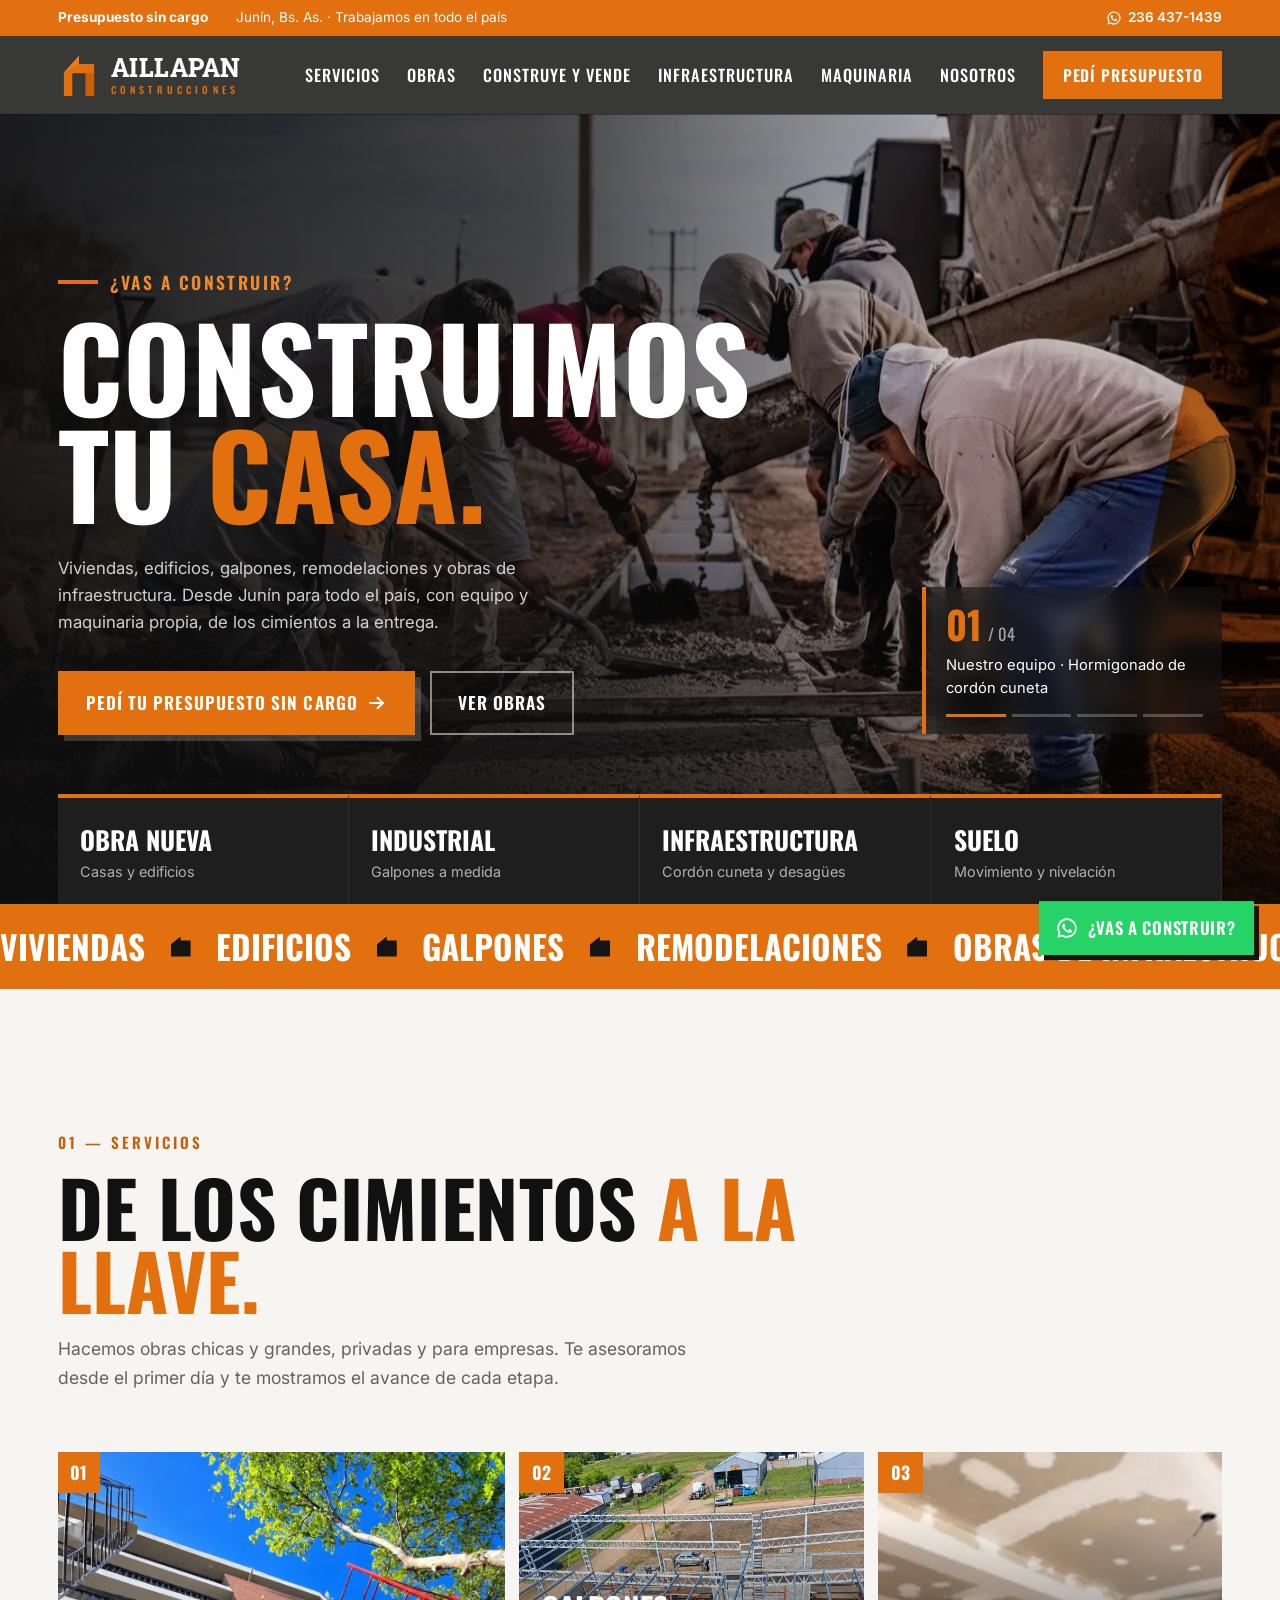
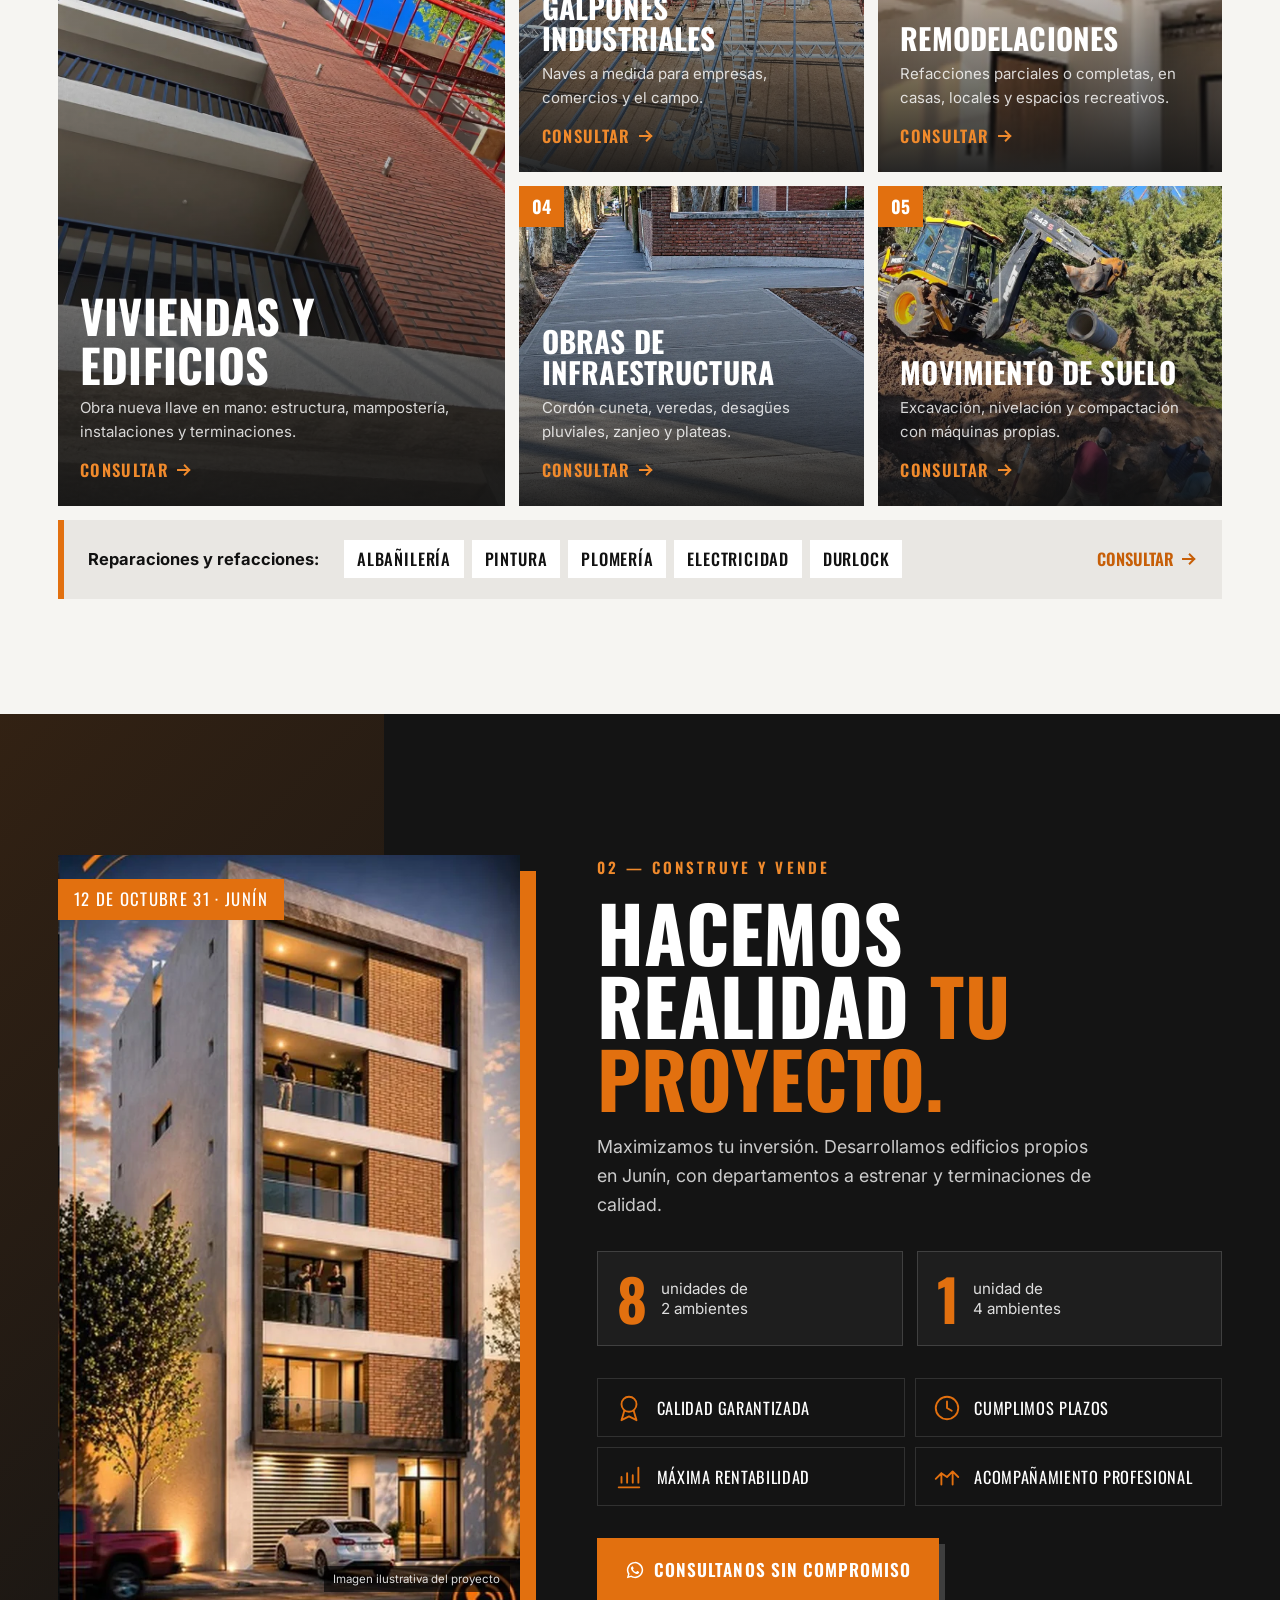
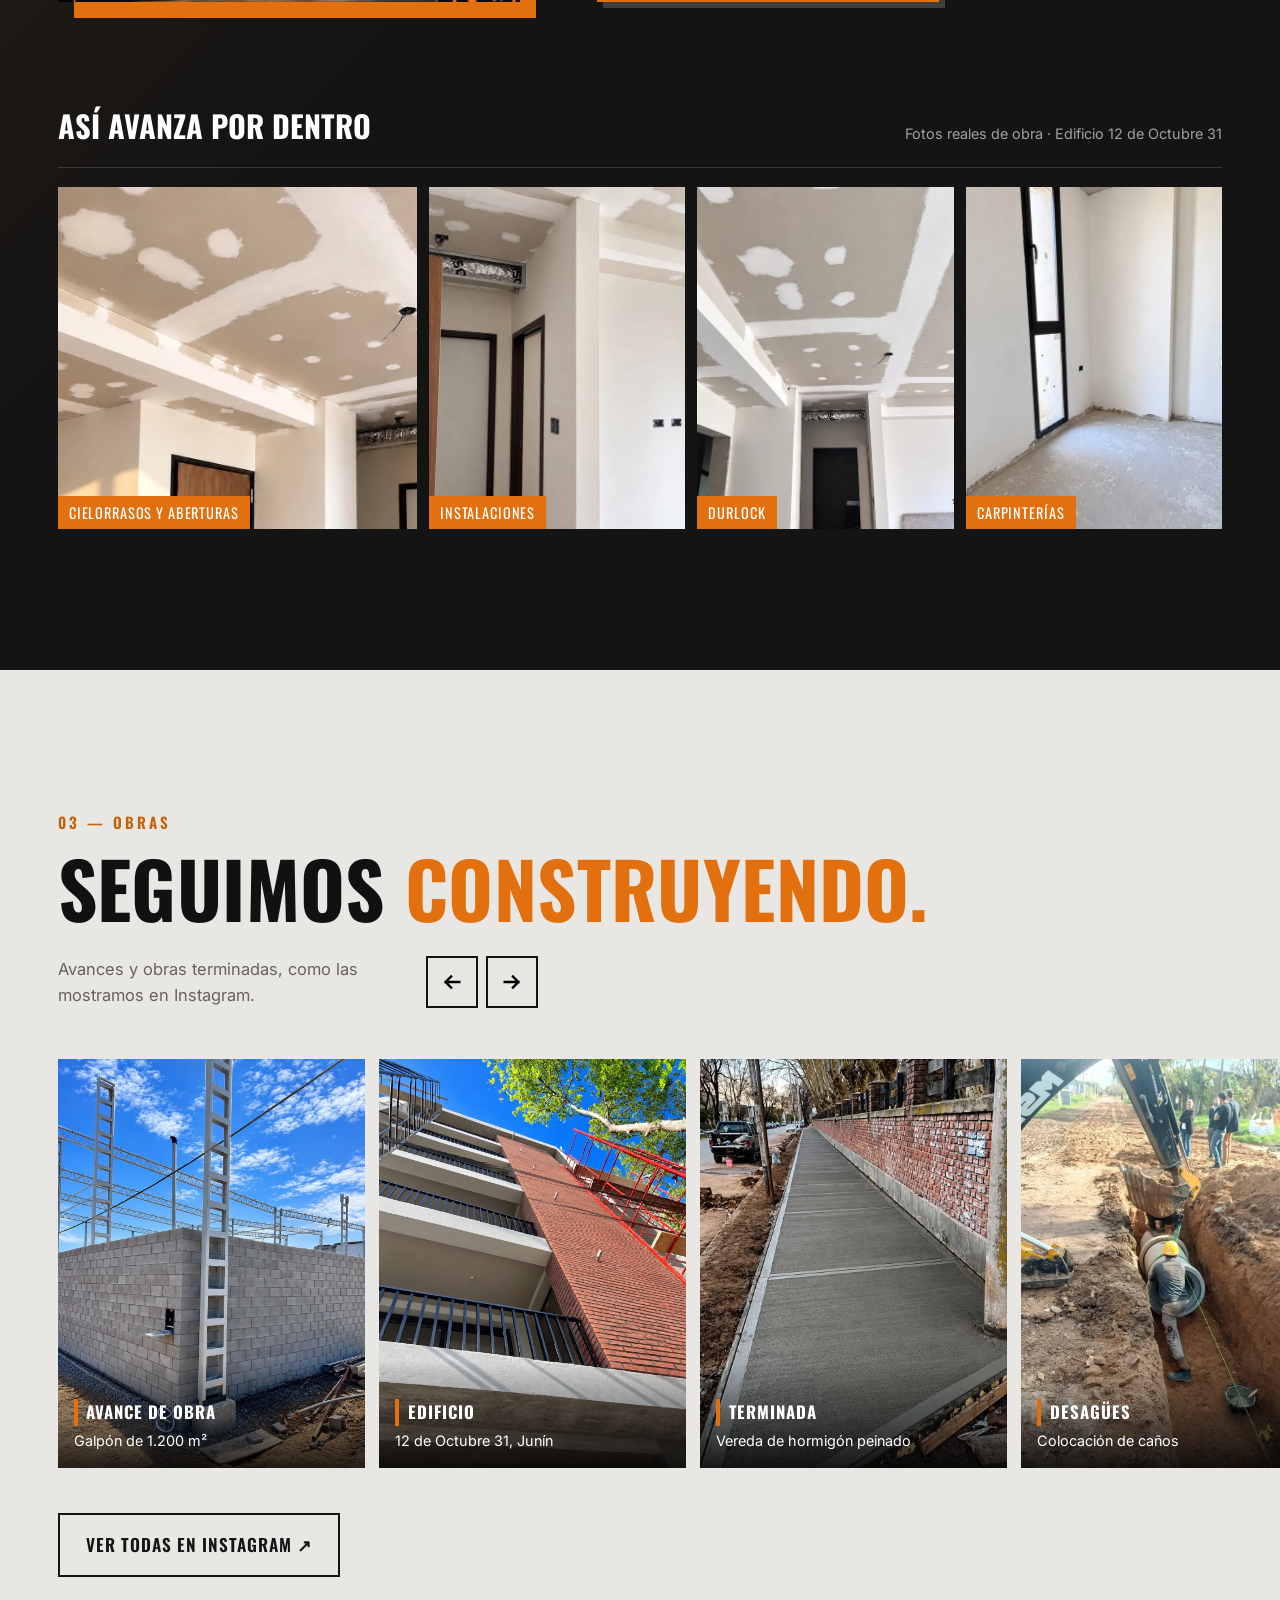
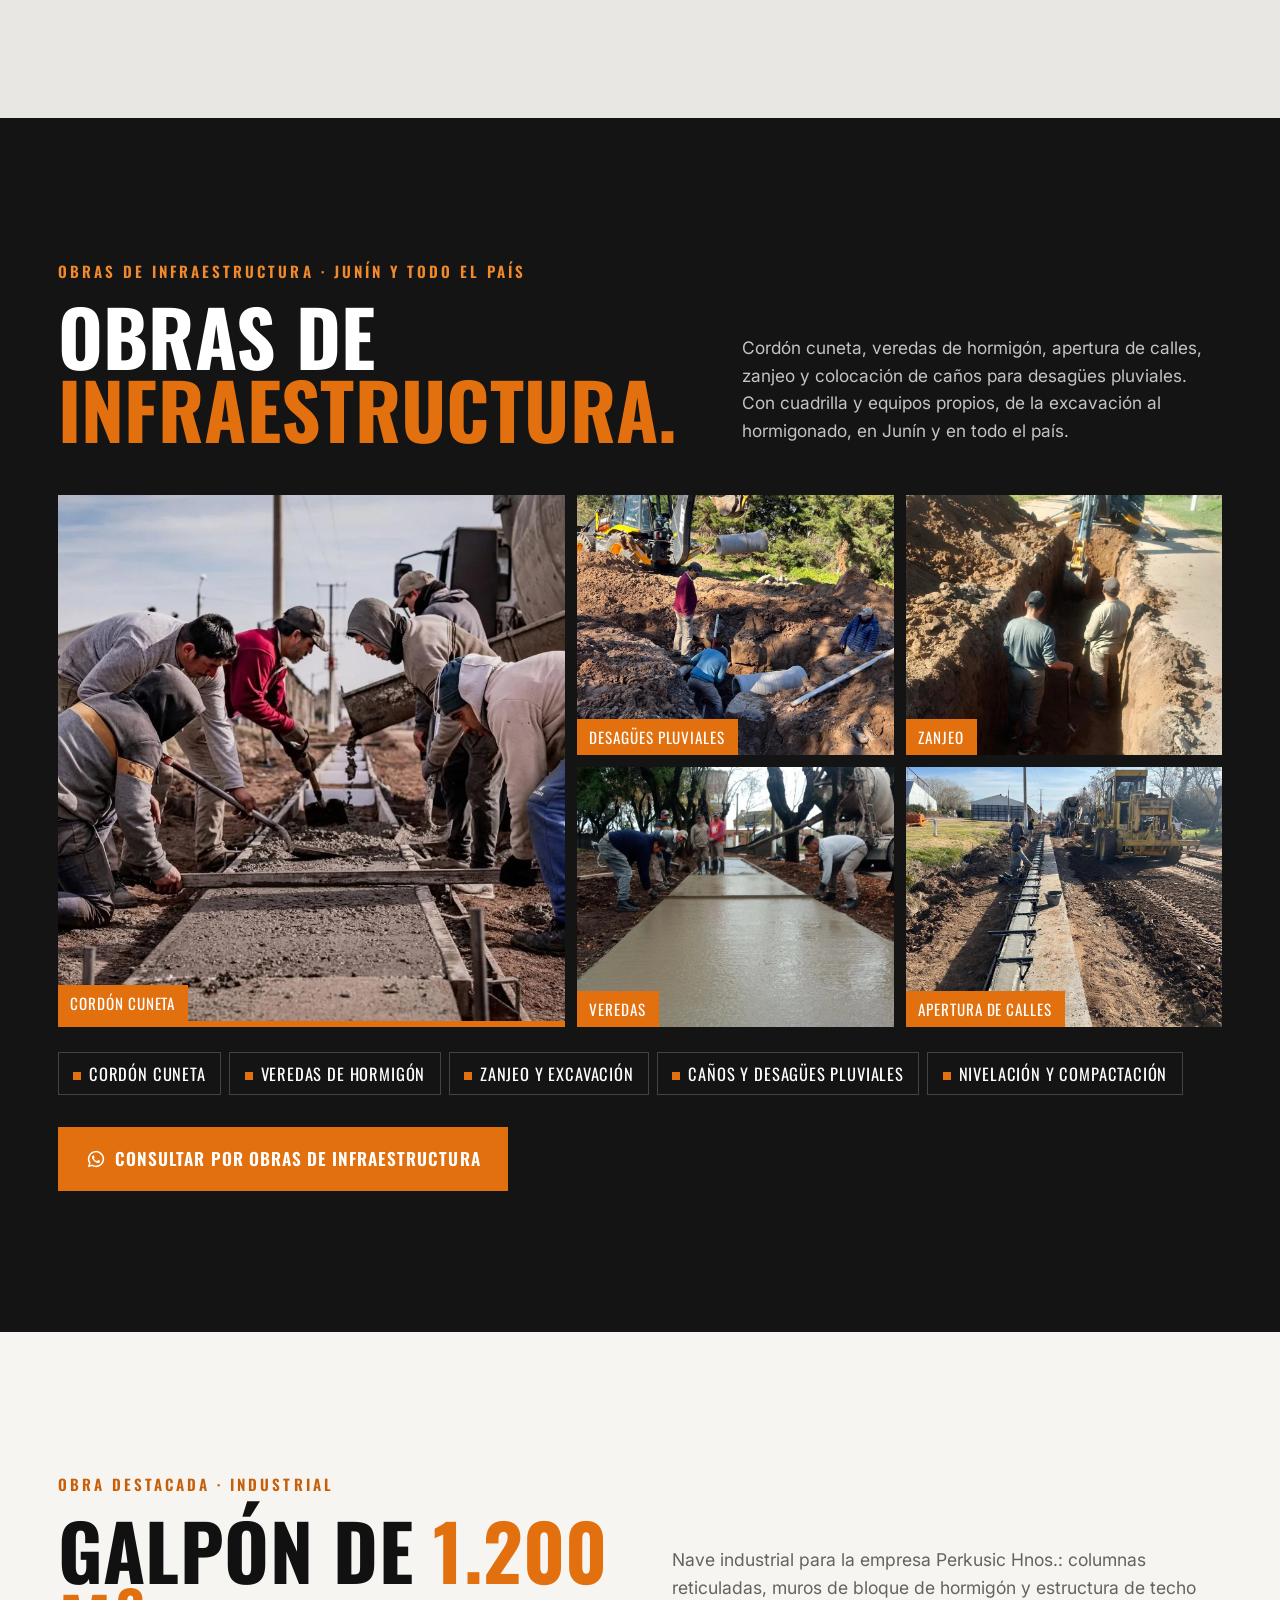
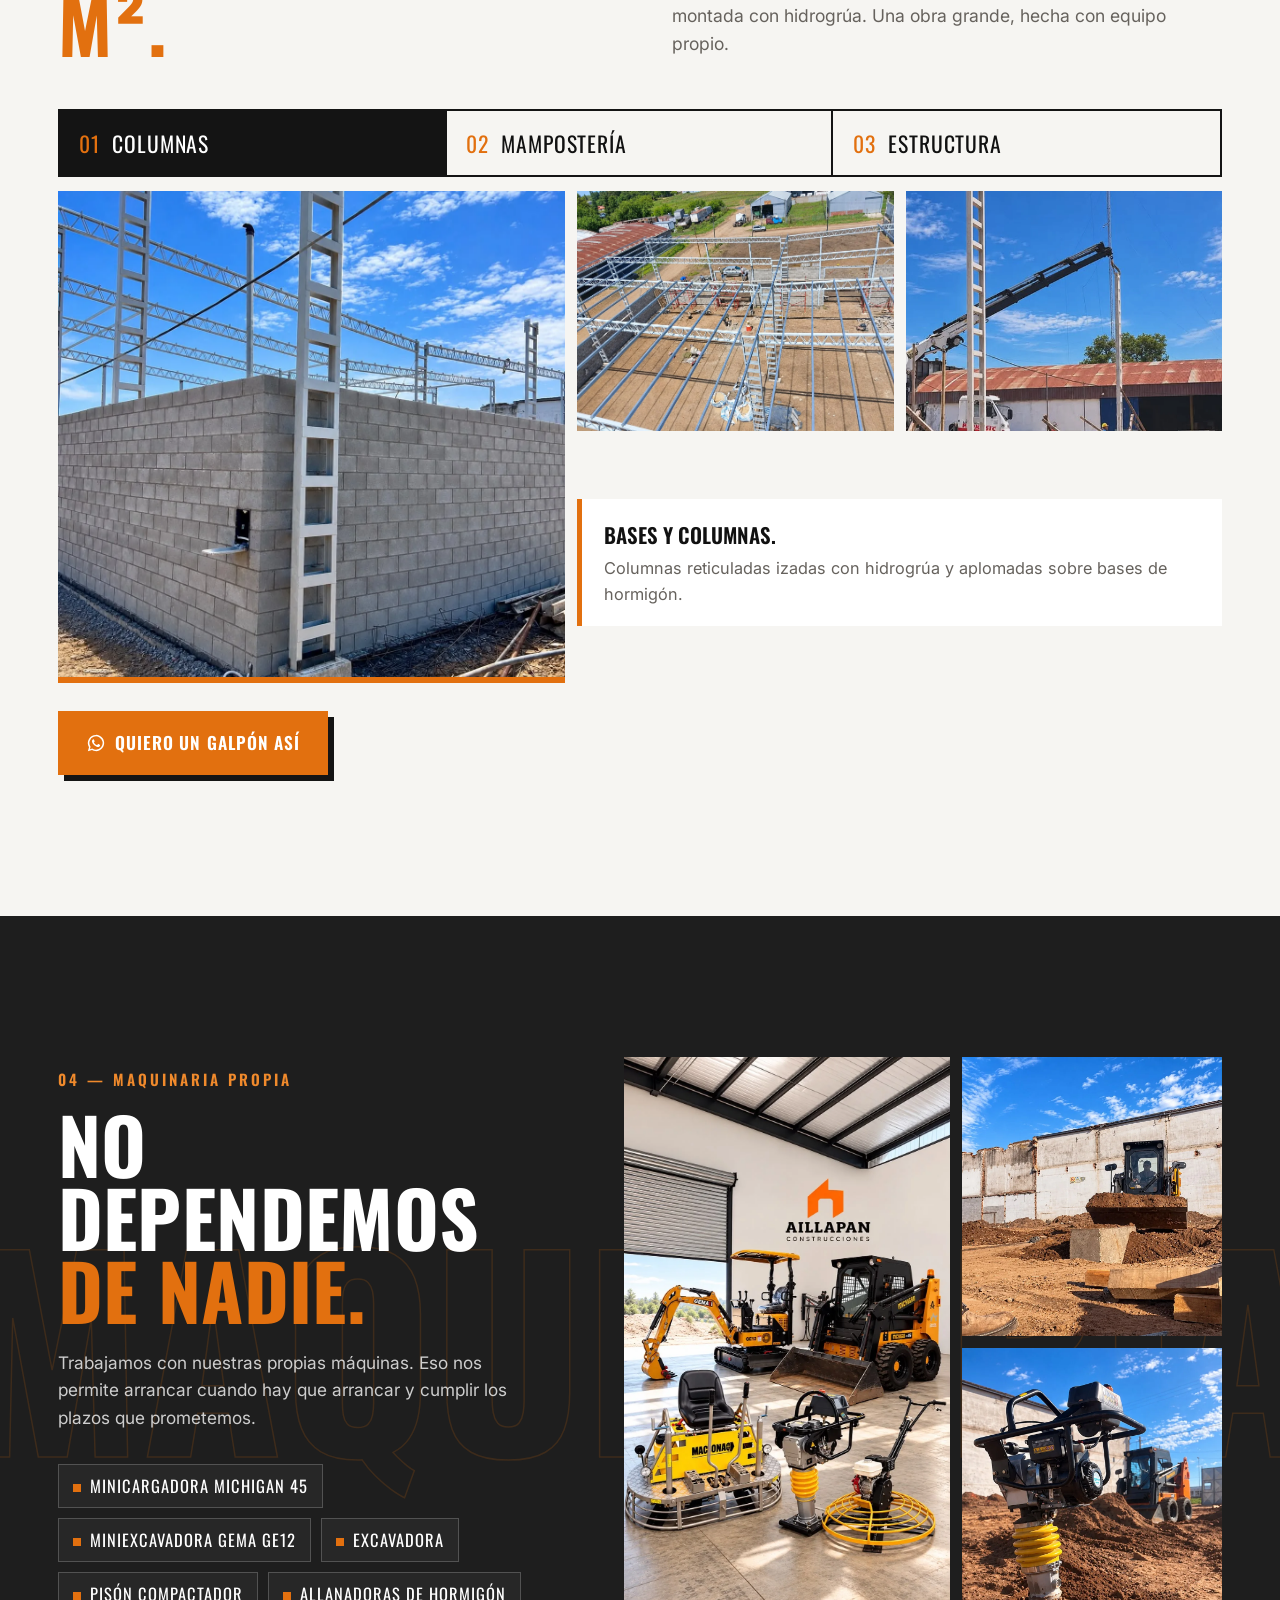
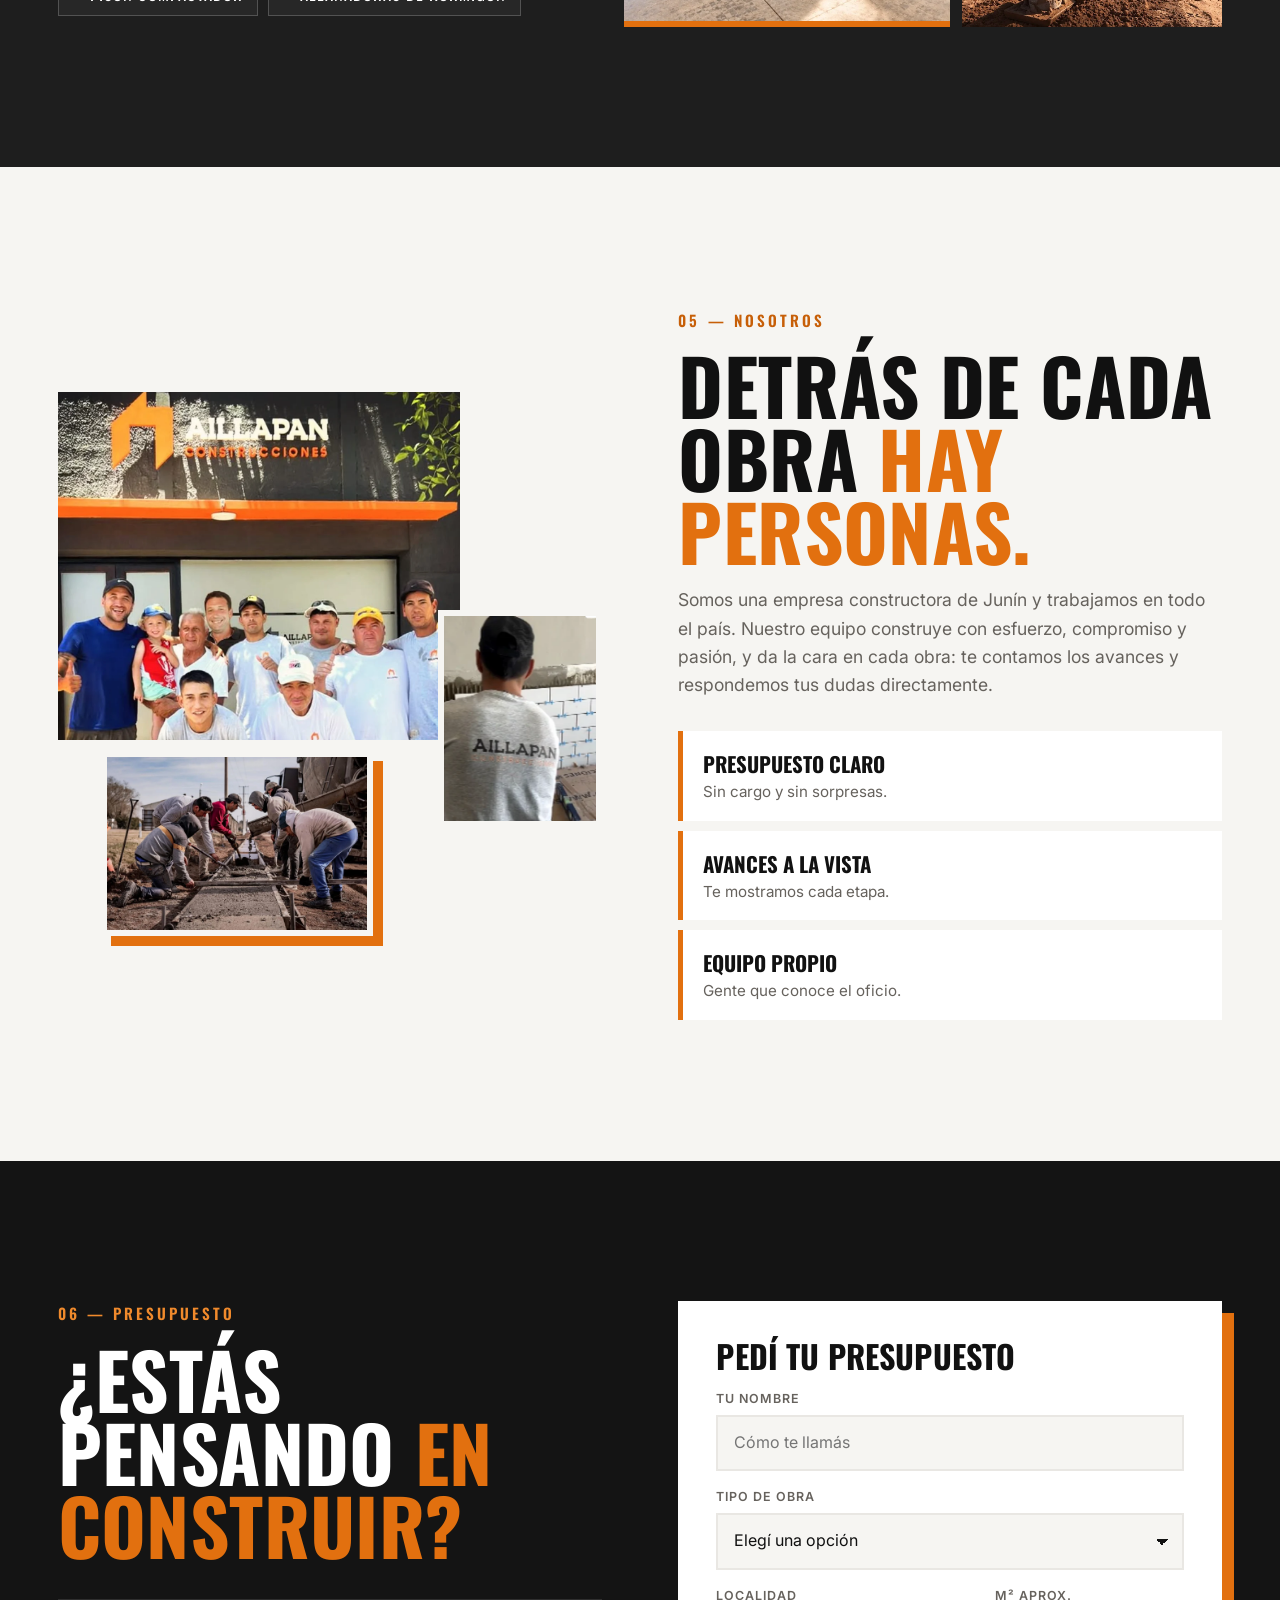
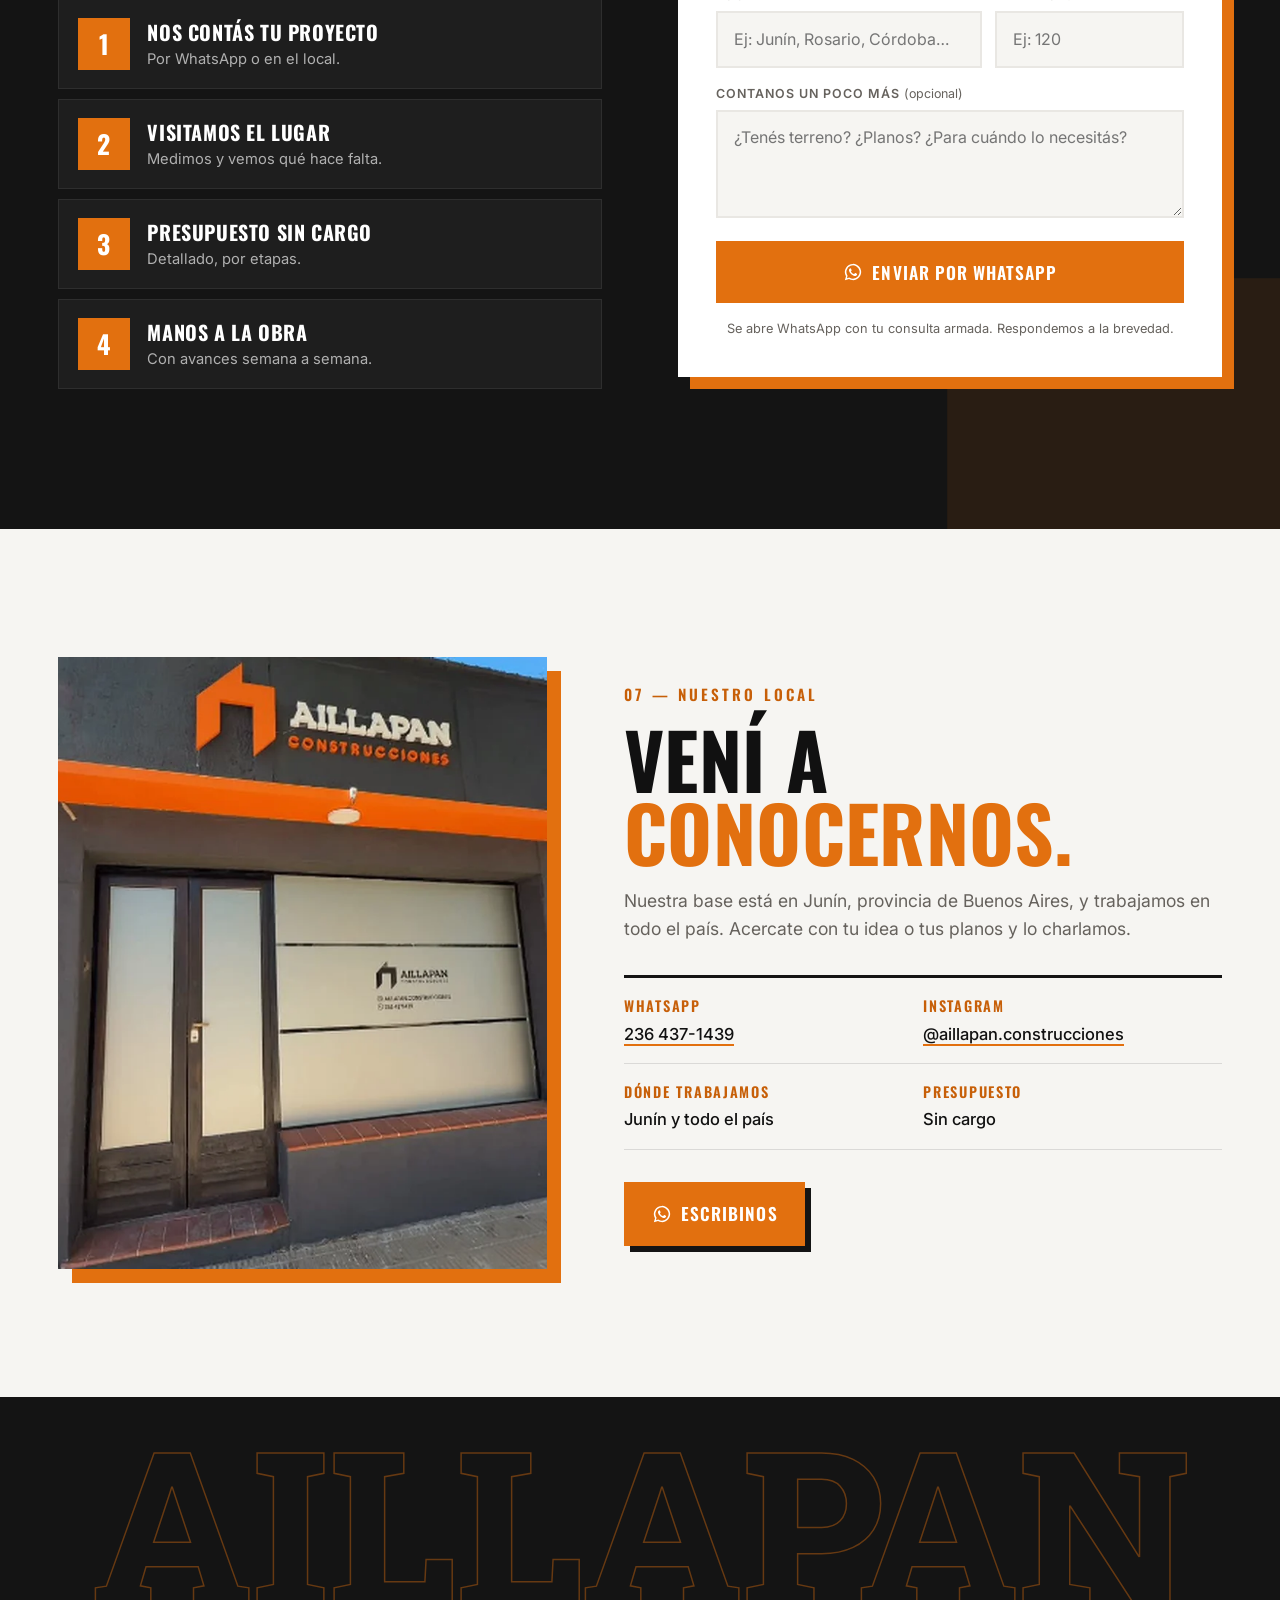
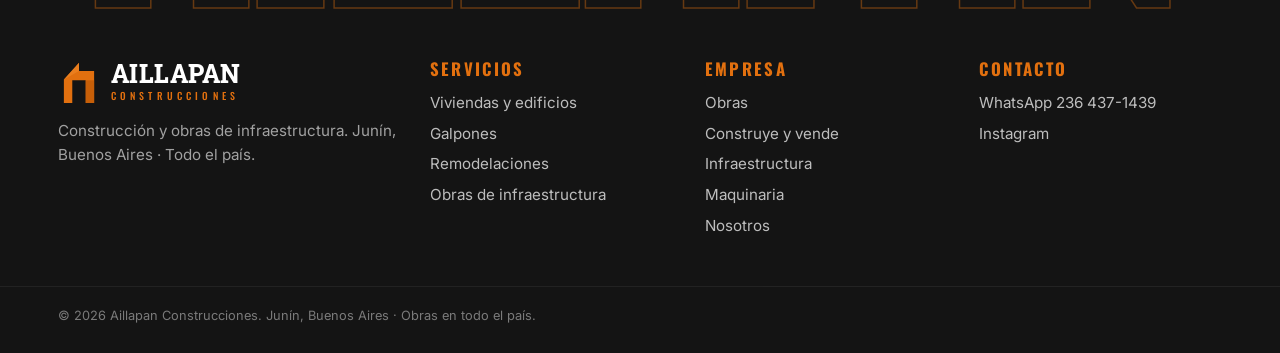
<file: index.html>
<!doctype html>
<html lang="es" class="no-js">
<head>
  <meta charset="utf-8" />
  <meta name="viewport" content="width=device-width, initial-scale=1" />
  <title>Aillapan Construcciones · Construcción y obras de infraestructura · Junín y todo el país</title>
  <meta name="description" content="Aillapan Construcciones: viviendas, edificios, galpones, remodelaciones, obras de infraestructura, veredas de hormigón y movimiento de suelo. Con base en Junín, trabajamos en todo el país. Maquinaria y equipo propio. Presupuesto sin cargo." />
  <meta name="theme-color" content="#141414" />
  <meta property="og:title" content="Aillapan Construcciones · Junín y todo el país" />
  <meta property="og:image" content="assets/img/galpon-cols.webp" />
  <link rel="icon" href="data:image/svg+xml,%3Csvg xmlns='http://www.w3.org/2000/svg' viewBox='0 0 100 100'%3E%3Cpath fill='%23e2700f' d='M14 100V44L50 4V24H86V100H66V46H34V100Z'/%3E%3C/svg%3E" />
  <link rel="preconnect" href="https://fonts.googleapis.com" />
  <link rel="preconnect" href="https://fonts.gstatic.com" crossorigin />
  <link href="https://fonts.googleapis.com/css2?family=Oswald:wght@500;600;700&family=Roboto+Slab:wght@700;800&family=Inter:wght@400;500;600&display=swap" rel="stylesheet" />
  <link rel="stylesheet" href="styles.css?v=20261028" />
</head>
<body>

  <svg width="0" height="0" style="position:absolute" aria-hidden="true" focusable="false">
    <defs>
      <!-- Isotipo: casa naranja con puerta (redibujado del logo) -->
      <symbol id="iso" viewBox="0 0 100 100">
        <path fill="#e2700f" d="M14 100V44L50 4V24H86V100H66V46H34V100Z" />
        <path fill="#c75f08" d="M66 46H86V100H66Z" />
        <path fill="#f08a2c" d="M50 4V24L14 44Z" opacity=".55" />
      </symbol>
      <symbol id="ic-wa" viewBox="0 0 32 32"><path fill="currentColor" d="M16 3a13 13 0 0 0-11.2 19.6L3 29l6.6-1.7A13 13 0 1 0 16 3zm0 23.6a10.6 10.6 0 0 1-5.4-1.5l-.4-.2-3.9 1 1-3.8-.2-.4A10.6 10.6 0 1 1 16 26.6zm5.8-7.9c-.3-.2-1.9-.9-2.2-1s-.5-.2-.7.2-.8 1-1 1.2-.4.2-.7.1a8.7 8.7 0 0 1-4.3-3.8c-.3-.6.3-.5.9-1.7.1-.2 0-.4 0-.6l-1-2.4c-.3-.6-.5-.5-.7-.5h-.6a1.2 1.2 0 0 0-.9.4 3.6 3.6 0 0 0-1.1 2.7 6.3 6.3 0 0 0 1.3 3.3 14.4 14.4 0 0 0 5.5 4.9c2 .9 2.8.9 3.9.8a3.3 3.3 0 0 0 2.1-1.5 2.7 2.7 0 0 0 .2-1.5c-.1-.2-.3-.3-.6-.4z"/></symbol>
      <symbol id="ic-arrow" viewBox="0 0 24 24"><path d="M4 12h15M13 6l6 6-6 6" fill="none" stroke="currentColor" stroke-width="2.6" stroke-linecap="square"/></symbol>
      <clipPath id="house-clip" clipPathUnits="objectBoundingBox"><path d="M.08 1V.42L.5 .02V.2H.92V1Z" /></clipPath>
    </defs>
  </svg>

  <!-- Splash -->
  <div class="splash" data-splash aria-hidden="true">
    <div class="splash-inner">
      <svg class="splash-iso" viewBox="0 0 100 100"><use href="#iso" /></svg>
      <span class="splash-word">AILLAPAN</span>
      <span class="splash-sub">CONSTRUCCIONES</span>
    </div>
  </div>

  <!-- Barra superior -->
  <div class="topbar">
    <div class="wrap topbar-inner">
      <span><strong>Presupuesto sin cargo</strong></span>
      <span class="tb-hide">Junín, Bs. As. · Trabajamos en todo el país</span>
      <a href="#" data-wa-link class="tb-wa"><svg><use href="#ic-wa" /></svg> 236 437-1439</a>
    </div>
  </div>

  <!-- NAV -->
  <header class="nav" data-nav>
    <div class="wrap nav-inner">
      <a href="#inicio" class="brand" aria-label="Aillapan Construcciones, inicio">
        <svg class="brand-iso" viewBox="0 0 100 100" aria-hidden="true"><use href="#iso" /></svg>
        <span class="brand-txt"><b>AILLAPAN</b><small>CONSTRUCCIONES</small></span>
      </a>
      <nav class="nav-links" data-menu>
        <a href="#servicios">Servicios</a>
        <a href="#obras">Obras</a>
        <a href="#construye-y-vende">Construye y vende</a>
        <a href="#infraestructura">Infraestructura</a>
        <a href="#maquinaria">Maquinaria</a>
        <a href="#nosotros">Nosotros</a>
        <a href="#presupuesto" class="btn btn-orange btn-sm">Pedí presupuesto</a>
      </nav>
      <button class="nav-toggle" data-menu-toggle aria-label="Abrir menú" aria-expanded="false"><span></span><span></span><span></span></button>
    </div>
  </header>

  <main>

    <!-- HERO -->
    <section class="hero" id="inicio">
      <div class="slides" data-slides aria-hidden="true">
        <div class="slide is-on" data-cap="Nuestro equipo · Hormigonado de cordón cuneta"><img src="assets/img/colado.webp" alt="" fetchpriority="high" /></div>
        <div class="slide" data-cap="Galpón 1.200 m² · Perkusic Hnos."><img src="assets/img/galpon-cols.webp" alt="" class="pos-top" /></div>
        <div class="slide" data-cap="Edificio 12 de Octubre 31 · Junín"><img src="assets/img/estructura.webp" alt="" class="pos-top" /></div>
        <div class="slide" data-cap="Obras de infraestructura · Cordón cuneta"><img src="assets/img/hormigonera.webp" alt="" /></div>
      </div>
      <div class="hero-shade" aria-hidden="true"></div>
      <div class="hero-slash" aria-hidden="true"></div>
      <div class="wrap hero-inner">
        <div class="hero-copy">
          <p class="hero-tag reveal"><span class="tag-bar"></span> ¿Vas a construir?</p>
          <h1 class="hero-title" data-hero-title>
            <span class="ln"><span>Construimos</span></span>
            <span class="ln"><span>tu <em>casa.</em></span></span>
          </h1>
          <p class="hero-sub reveal">Viviendas, edificios, galpones, remodelaciones y obras de infraestructura. Desde Junín para todo el país, con equipo y maquinaria propia, de los cimientos a la entrega.</p>
          <div class="hero-ctas reveal">
            <a href="#presupuesto" class="btn btn-orange" data-magnetic>Pedí tu presupuesto sin cargo <svg><use href="#ic-arrow" /></svg></a>
            <a href="#obras" class="btn btn-ghost">Ver obras</a>
          </div>
        </div>
        <div class="hero-meta">
          <div class="hm-count"><b data-slide-n>01</b><span>/ 04</span></div>
          <p class="hm-cap" data-slide-cap>Nuestro equipo · Hormigonado de cordón cuneta</p>
          <div class="hm-bars" data-slide-bars><i class="on"></i><i></i><i></i><i></i></div>
        </div>
      </div>
      <ul class="wrap hero-stats" aria-label="Lo que hacemos">
        <li class="reveal"><b>Obra nueva</b><span>Casas y edificios</span></li>
        <li class="reveal"><b>Industrial</b><span>Galpones a medida</span></li>
        <li class="reveal"><b>Infraestructura</b><span>Cordón cuneta y desagües</span></li>
        <li class="reveal"><b>Suelo</b><span>Movimiento y nivelación</span></li>
      </ul>
    </section>

    <!-- MARQUEE -->
    <div class="marquee" aria-label="Servicios">
      <div class="marquee-track">
        <span>Viviendas</span><i></i><span>Edificios</span><i></i><span>Galpones</span><i></i><span>Remodelaciones</span><i></i><span>Obras de infraestructura</span><i></i><span>Veredas de hormigón</span><i></i><span>Movimiento de suelo</span><i></i><span>Albañilería</span><i></i><span>Durlock</span><i></i>
        <span aria-hidden="true">Viviendas</span><i></i><span aria-hidden="true">Edificios</span><i></i><span aria-hidden="true">Galpones</span><i></i><span aria-hidden="true">Remodelaciones</span><i></i><span aria-hidden="true">Obras de infraestructura</span><i></i><span aria-hidden="true">Veredas de hormigón</span><i></i><span aria-hidden="true">Movimiento de suelo</span><i></i><span aria-hidden="true">Albañilería</span><i></i><span aria-hidden="true">Durlock</span><i></i>
      </div>
    </div>

    <!-- SERVICIOS -->
    <section class="services" id="servicios">
      <div class="wrap">
        <header class="sec-head">
          <p class="eyebrow reveal">01 — Servicios</p>
          <h2 class="reveal">De los cimientos <span class="or">a la llave.</span></h2>
          <p class="sec-lead reveal">Hacemos obras chicas y grandes, privadas y para empresas. Te asesoramos desde el primer día y te mostramos el avance de cada etapa.</p>
        </header>
        <div class="svc-grid">
          <article class="svc svc-xl reveal" style="--img:url(assets/img/estructura.webp)">
            <span class="svc-n">01</span>
            <div class="svc-body"><h3>Viviendas y edificios</h3><p>Obra nueva llave en mano: estructura, mampostería, instalaciones y terminaciones.</p><a href="#" data-wa-consult="construir una vivienda o edificio">Consultar <svg><use href="#ic-arrow" /></svg></a></div>
          </article>
          <article class="svc reveal" style="--img:url(assets/img/galpon-columnas.webp)">
            <span class="svc-n">02</span>
            <div class="svc-body"><h3>Galpones industriales</h3><p>Naves a medida para empresas, comercios y el campo.</p><a href="#" data-wa-consult="construir un galpón">Consultar <svg><use href="#ic-arrow" /></svg></a></div>
          </article>
          <article class="svc reveal" style="--img:url(assets/img/interior.webp)">
            <span class="svc-n">03</span>
            <div class="svc-body"><h3>Remodelaciones</h3><p>Refacciones parciales o completas, en casas, locales y espacios recreativos.</p><a href="#" data-wa-consult="una remodelación">Consultar <svg><use href="#ic-arrow" /></svg></a></div>
          </article>
          <article class="svc reveal" style="--img:url(assets/img/vereda-plaza.webp)">
            <span class="svc-n">04</span>
            <div class="svc-body"><h3>Obras de infraestructura</h3><p>Cordón cuneta, veredas, desagües pluviales, zanjeo y plateas.</p><a href="#infraestructura">Consultar <svg><use href="#ic-arrow" /></svg></a></div>
          </article>
          <article class="svc reveal" style="--img:url(assets/img/excavadora.webp)">
            <span class="svc-n">05</span>
            <div class="svc-body"><h3>Movimiento de suelo</h3><p>Excavación, nivelación y compactación con máquinas propias.</p><a href="#" data-wa-consult="movimiento y nivelación de suelo">Consultar <svg><use href="#ic-arrow" /></svg></a></div>
          </article>
        </div>
        <div class="trades reveal">
          <p><b>Reparaciones y refacciones:</b></p>
          <ul><li>Albañilería</li><li>Pintura</li><li>Plomería</li><li>Electricidad</li><li>Durlock</li></ul>
          <a href="#" data-wa-consult="una reparación o refacción" class="trades-link">Consultar <svg><use href="#ic-arrow" /></svg></a>
        </div>
      </div>
    </section>

    <!-- CONSTRUYE Y VENDE -->
    <section class="cyv" id="construye-y-vende">
      <div class="wrap cyv-inner">
        <figure class="cyv-render reveal">
          <img src="assets/img/render.webp" alt="Render del edificio de 12 de Octubre 31, Junín" loading="lazy" />
          <figcaption>Imagen ilustrativa del proyecto</figcaption>
          <span class="cyv-pin">12 de Octubre 31 · Junín</span>
        </figure>
        <div class="cyv-copy">
          <p class="eyebrow eyebrow-light reveal">02 — Construye y vende</p>
          <h2 class="reveal">Hacemos realidad <span class="or">tu proyecto.</span></h2>
          <p class="cyv-lead reveal">Maximizamos tu inversión. Desarrollamos edificios propios en Junín, con departamentos a estrenar y terminaciones de calidad.</p>
          <div class="units reveal">
            <div><b>8</b><span>unidades de<br />2 ambientes</span></div>
            <div><b>1</b><span>unidad de<br />4 ambientes</span></div>
          </div>
          <ul class="perks reveal">
            <li><svg viewBox="0 0 32 32"><circle cx="16" cy="12" r="8"/><path d="M11 19l-3 10 8-4 8 4-3-10"/></svg>Calidad garantizada</li>
            <li><svg viewBox="0 0 32 32"><circle cx="16" cy="16" r="12"/><path d="M16 9v7l5 3"/></svg>Cumplimos plazos</li>
            <li><svg viewBox="0 0 32 32"><path d="M5 27h22M8 22v-6M14 22v-10M20 22v-8M26 22V6"/></svg>Máxima rentabilidad</li>
            <li><svg viewBox="0 0 32 32"><path d="M4 18l6-6 6 4 6-6 6 6M10 12v12M22 10v14"/></svg>Acompañamiento profesional</li>
          </ul>
          <a href="#" data-wa-consult="los departamentos de 12 de Octubre 31" class="btn btn-orange reveal"><svg><use href="#ic-wa" /></svg> Consultanos sin compromiso</a>
        </div>
      </div>
      <div class="wrap cyv-progress">
        <div class="cp-head reveal"><b>Así avanza por dentro</b><span>Fotos reales de obra · Edificio 12 de Octubre 31</span></div>
        <div class="cp-grid">
          <figure class="reveal"><img src="assets/img/int-hall.webp" alt="Interior con cielorraso de durlock y puerta placa" loading="lazy" /><figcaption>Cielorrasos y aberturas</figcaption></figure>
          <figure class="reveal"><img src="assets/img/int-pasillo.webp" alt="Pasillo con puertas y conductos de aire" loading="lazy" /><figcaption>Instalaciones</figcaption></figure>
          <figure class="reveal"><img src="assets/img/depto-techo.webp" alt="Cielorraso de durlock en proceso" loading="lazy" /><figcaption>Durlock</figcaption></figure>
          <figure class="reveal"><img src="assets/img/depto-ventana.webp" alt="Dormitorio con ventana de aluminio negro" loading="lazy" /><figcaption>Carpinterías</figcaption></figure>
        </div>
      </div>
    </section>

    <!-- OBRAS -->
    <section class="works" id="obras">
      <div class="wrap works-head">
        <div>
          <p class="eyebrow reveal">03 — Obras</p>
          <h2 class="reveal">Seguimos <span class="or">construyendo.</span></h2>
        </div>
        <div class="works-nav reveal">
          <p>Avances y obras terminadas, como las mostramos en Instagram.</p>
          <div class="arrows"><button data-works-prev aria-label="Anterior"><svg><use href="#ic-arrow" /></svg></button><button data-works-next aria-label="Siguiente"><svg><use href="#ic-arrow" /></svg></button></div>
        </div>
      </div>
      <div class="works-track" data-works-track tabindex="0" aria-label="Galería de obras">
        <figure class="work"><img src="assets/img/galpon-cols.webp" alt="" loading="lazy" /><figcaption><b>Avance de obra</b>Galpón de 1.200 m²</figcaption></figure>
        <figure class="work"><img src="assets/img/estructura.webp" alt="" loading="lazy" /><figcaption><b>Edificio</b>12 de Octubre 31, Junín</figcaption></figure>
        <figure class="work"><img src="assets/img/vereda-ladrillo.webp" alt="" loading="lazy" /><figcaption><b>Terminada</b>Vereda de hormigón peinado</figcaption></figure>
        <figure class="work"><img src="assets/img/cano-zanja.webp" alt="" loading="lazy" /><figcaption><b>Desagües</b>Colocación de caños</figcaption></figure>
        <figure class="work"><img src="assets/img/galpon-3.webp" alt="" loading="lazy" /><figcaption><b>Estructura</b>Techo de galpón</figcaption></figure>
        <figure class="work"><img src="assets/img/cordon.webp" alt="" loading="lazy" /><figcaption><b>Infraestructura</b>Cordón cuneta terminado</figcaption></figure>
        <figure class="work"><img src="assets/img/int-hall.webp" alt="" loading="lazy" /><figcaption><b>Interiores</b>Cielorrasos y aberturas</figcaption></figure>
        <figure class="work"><img src="assets/img/vereda-plaza.webp" alt="" loading="lazy" /><figcaption><b>Terminada</b>Vereda y esquina</figcaption></figure>
        <figure class="work"><img src="assets/img/galpon-grua.webp" alt="" loading="lazy" /><figcaption><b>Montaje</b>Estructura con hidrogrúa</figcaption></figure>
        <figure class="work"><img src="assets/img/fratacho.webp" alt="" loading="lazy" /><figcaption><b>Hormigonado</b>Reglado de vereda</figcaption></figure>
        <figure class="work"><img src="assets/img/edificio-andamios.webp" alt="" loading="lazy" /><figcaption><b>Fachada</b>Edificio en obra</figcaption></figure>
        <figure class="work"><img src="assets/img/vereda-sombras.webp" alt="" loading="lazy" /><figcaption><b>Detalle</b>Juntas y terminación</figcaption></figure>
      </div>
      <div class="wrap works-cta reveal">
        <a href="https://www.instagram.com/aillapan.construcciones/" target="_blank" rel="noopener" class="btn btn-dark-line">Ver todas en Instagram ↗</a>
      </div>
    </section>

    <!-- OBRAS DE INFRAESTRUCTURA -->
    <section class="urban" id="infraestructura">
      <div class="wrap">
        <div class="urban-head">
          <div>
            <p class="eyebrow eyebrow-light reveal">Obras de infraestructura · Junín y todo el país</p>
            <h2 class="reveal">Obras de <span class="or">infraestructura.</span></h2>
          </div>
          <p class="reveal">Cordón cuneta, veredas de hormigón, apertura de calles, zanjeo y colocación de caños para desagües pluviales. Con cuadrilla y equipos propios, de la excavación al hormigonado, en Junín y en todo el país.</p>
        </div>
        <div class="urban-grid">
          <figure class="ug ug-1 reveal"><img src="assets/img/colado.webp" alt="Cuadrilla hormigonando un cordón cuneta" loading="lazy" /><figcaption>Cordón cuneta</figcaption></figure>
          <figure class="ug ug-2 reveal"><img src="assets/img/canos.webp" alt="Retroexcavadora bajando un caño a la zanja" loading="lazy" /><figcaption>Desagües pluviales</figcaption></figure>
          <figure class="ug ug-3 reveal"><img src="assets/img/zanja.webp" alt="Zanja abierta con retroexcavadora" loading="lazy" /><figcaption>Zanjeo</figcaption></figure>
          <figure class="ug ug-4 reveal"><img src="assets/img/fratacho.webp" alt="Reglado de vereda de hormigón fresco" loading="lazy" /><figcaption>Veredas</figcaption></figure>
          <figure class="ug ug-5 reveal"><img src="assets/img/cordon-moto.webp" alt="Cordón cuneta con motoniveladora trabajando la calle" loading="lazy" /><figcaption>Apertura de calles</figcaption></figure>
        </div>
        <ul class="urban-list reveal">
          <li>Cordón cuneta</li><li>Veredas de hormigón</li><li>Zanjeo y excavación</li><li>Caños y desagües pluviales</li><li>Nivelación y compactación</li>
        </ul>
        <a href="#" data-wa-consult="una obra de infraestructura" class="btn btn-orange reveal"><svg><use href="#ic-wa" /></svg> Consultar por obras de infraestructura</a>
      </div>
    </section>

    <!-- OBRA DESTACADA -->
    <section class="feat">
      <div class="wrap">
        <div class="feat-head">
          <div>
            <p class="eyebrow reveal">Obra destacada · Industrial</p>
            <h2 class="reveal">Galpón de <span class="or">1.200 m².</span></h2>
          </div>
          <p class="sec-lead reveal">Nave industrial para la empresa Perkusic Hnos.: columnas reticuladas, muros de bloque de hormigón y estructura de techo montada con hidrogrúa. Una obra grande, hecha con equipo propio.</p>
        </div>
        <div class="tl" data-tl>
          <div class="tl-tabs reveal" role="tablist">
            <button role="tab" aria-selected="true" data-tl-tab="0"><i>01</i>Columnas</button>
            <button role="tab" aria-selected="false" data-tl-tab="1"><i>02</i>Mampostería</button>
            <button role="tab" aria-selected="false" data-tl-tab="2"><i>03</i>Estructura</button>
          </div>
          <div class="tl-panels">
            <div class="tl-panel is-on" data-tl-panel="0">
              <figure class="tl-big"><img src="assets/img/galpon-cols.webp" alt="Columnas reticuladas sobre bases de hormigón" loading="lazy" /></figure>
              <figure><img src="assets/img/galpon-2.webp" alt="Vista aérea del galpón con la cuadrilla trabajando" loading="lazy" /></figure>
              <figure><img src="assets/img/galpon-carga.webp" alt="Hidrogrúa y palets de bloques" loading="lazy" /></figure>
              <p class="tl-txt"><b>Bases y columnas.</b> Columnas reticuladas izadas con hidrogrúa y aplomadas sobre bases de hormigón.</p>
            </div>
            <div class="tl-panel" data-tl-panel="1">
              <figure class="tl-big"><img src="assets/img/galpon-1.webp" alt="Muros de bloque terminados" loading="lazy" /></figure>
              <figure><img src="assets/img/galpon-bloques.webp" alt="Muros de bloque en construcción" loading="lazy" /></figure>
              <figure><img src="assets/img/galpon-muro.webp" alt="Esquina del galpón" loading="lazy" /></figure>
              <p class="tl-txt"><b>Mampostería.</b> Muros de bloque de hormigón, prolijos y a plomo, entre columnas.</p>
            </div>
            <div class="tl-panel" data-tl-panel="2">
              <figure class="tl-big"><img src="assets/img/galpon-3.webp" alt="Vigas y correas metálicas contra el cielo" loading="lazy" /></figure>
              <figure><img src="assets/img/galpon-2.webp" alt="Montaje de vigas en altura" loading="lazy" /></figure>
              <figure><img src="assets/img/galpon-grua.webp" alt="Hidrogrúa montando la estructura" loading="lazy" /></figure>
              <p class="tl-txt"><b>Estructura de techo.</b> Vigas reticuladas y correas montadas en altura, listas para el cerramiento.</p>
            </div>
          </div>
        </div>
        <a href="#" data-wa-consult="construir un galpón como el de 1.200 m²" class="btn btn-orange feat-cta reveal"><svg><use href="#ic-wa" /></svg> Quiero un galpón así</a>
      </div>
    </section>

    <!-- MAQUINARIA -->
    <section class="machines" id="maquinaria">
      <div class="machines-word" aria-hidden="true">MAQUINARIA</div>
      <div class="wrap machines-inner">
        <div class="machines-copy">
          <p class="eyebrow eyebrow-light reveal">04 — Maquinaria propia</p>
          <h2 class="reveal">No dependemos <span class="or">de nadie.</span></h2>
          <p class="reveal">Trabajamos con nuestras propias máquinas. Eso nos permite arrancar cuando hay que arrancar y cumplir los plazos que prometemos.</p>
          <ul class="mlist reveal">
            <li>Minicargadora Michigan 45</li><li>Miniexcavadora Gema GE12</li><li>Excavadora</li><li>Pisón compactador</li><li>Allanadoras de hormigón</li>
          </ul>
        </div>
        <div class="machines-media">
          <figure class="mm mm-1 reveal"><img src="assets/img/maq-flota.webp" alt="Minicargadora, miniexcavadora, allanadora y pisón de Aillapan" loading="lazy" /></figure>
          <figure class="mm mm-2 reveal"><img src="assets/img/michigan.webp" alt="Minicargadora en un terreno" loading="lazy" /></figure>
          <figure class="mm mm-3 reveal"><img src="assets/img/apisonadora.webp" alt="Pisón compactador trabajando" loading="lazy" /></figure>
        </div>
      </div>
    </section>

    <!-- NOSOTROS -->
    <section class="team" id="nosotros">
      <div class="wrap team-inner">
        <div class="team-photos">
          <figure class="tp tp-1 reveal"><img src="assets/img/equipo-2026.webp" alt="El equipo de Aillapan frente al local" loading="lazy" /></figure>
          <figure class="tp tp-2 reveal"><img src="assets/img/obrero.webp" alt="Trabajador con remera de Aillapan" loading="lazy" /></figure>
          <figure class="tp tp-3 reveal"><img src="assets/img/colado.webp" alt="Equipo colando hormigón" loading="lazy" /></figure>
        </div>
        <div class="team-copy">
          <p class="eyebrow reveal">05 — Nosotros</p>
          <h2 class="reveal">Detrás de cada obra <span class="or">hay personas.</span></h2>
          <p class="sec-lead reveal">Somos una empresa constructora de Junín y trabajamos en todo el país. Nuestro equipo construye con esfuerzo, compromiso y pasión, y da la cara en cada obra: te contamos los avances y respondemos tus dudas directamente.</p>
          <ul class="values reveal">
            <li><b>Presupuesto claro</b><span>Sin cargo y sin sorpresas.</span></li>
            <li><b>Avances a la vista</b><span>Te mostramos cada etapa.</span></li>
            <li><b>Equipo propio</b><span>Gente que conoce el oficio.</span></li>
          </ul>
        </div>
      </div>
    </section>

    <!-- PRESUPUESTO -->
    <section class="quote-sec" id="presupuesto">
      <div class="wrap quote-inner">
        <div class="quote-copy">
          <p class="eyebrow eyebrow-light reveal">06 — Presupuesto</p>
          <h2 class="reveal">¿Estás pensando <span class="or">en construir?</span></h2>
          <ol class="steps">
            <li class="reveal"><span>1</span><div><b>Nos contás tu proyecto</b><p>Por WhatsApp o en el local.</p></div></li>
            <li class="reveal"><span>2</span><div><b>Visitamos el lugar</b><p>Medimos y vemos qué hace falta.</p></div></li>
            <li class="reveal"><span>3</span><div><b>Presupuesto sin cargo</b><p>Detallado, por etapas.</p></div></li>
            <li class="reveal"><span>4</span><div><b>Manos a la obra</b><p>Con avances semana a semana.</p></div></li>
          </ol>
        </div>
        <form class="quote reveal" data-quote-form novalidate>
          <h3>Pedí tu presupuesto</h3>
          <label><span>Tu nombre</span><input type="text" name="nombre" required autocomplete="name" placeholder="Cómo te llamás" /></label>
          <label><span>Tipo de obra</span>
            <select name="tipo" required>
              <option value="" disabled selected>Elegí una opción</option>
              <option>Construcción de vivienda</option><option>Edificio</option><option>Galpón</option><option>Remodelación</option><option>Vereda u hormigón</option><option>Obra de infraestructura</option><option>Movimiento de suelo</option><option>Reparación o refacción</option><option>Departamentos 12 de Octubre</option><option>Otro</option>
            </select>
          </label>
          <div class="row2">
            <label><span>Localidad</span><input type="text" name="localidad" placeholder="Ej: Junín, Rosario, Córdoba…" /></label>
            <label><span>m² aprox.</span><input type="text" name="m2" inputmode="numeric" placeholder="Ej: 120" /></label>
          </div>
          <label><span>Contanos un poco más <em>(opcional)</em></span><textarea name="mensaje" rows="3" placeholder="¿Tenés terreno? ¿Planos? ¿Para cuándo lo necesitás?"></textarea></label>
          <button type="submit" class="btn btn-orange btn-block"><svg><use href="#ic-wa" /></svg> Enviar por WhatsApp</button>
          <p class="form-note">Se abre WhatsApp con tu consulta armada. Respondemos a la brevedad.</p>
        </form>
      </div>
    </section>

    <!-- LOCAL -->
    <section class="visit">
      <div class="wrap visit-inner">
        <figure class="visit-photo reveal"><img src="assets/img/local.webp" alt="Frente del local de Aillapan Construcciones" loading="lazy" /></figure>
        <div class="visit-copy">
          <p class="eyebrow reveal">07 — Nuestro local</p>
          <h2 class="reveal">Vení a <span class="or">conocernos.</span></h2>
          <p class="sec-lead reveal">Nuestra base está en Junín, provincia de Buenos Aires, y trabajamos en todo el país. Acercate con tu idea o tus planos y lo charlamos.</p>
          <dl class="vdata reveal">
            <div><dt>WhatsApp</dt><dd><a href="#" data-wa-link>236 437-1439</a></dd></div>
            <div><dt>Instagram</dt><dd><a href="https://www.instagram.com/aillapan.construcciones/" target="_blank" rel="noopener">@aillapan.construcciones</a></dd></div>
            <div><dt>Dónde trabajamos</dt><dd>Junín y todo el país</dd></div>
            <div><dt>Presupuesto</dt><dd>Sin cargo</dd></div>
          </dl>
          <a href="#" data-wa-link class="btn btn-orange reveal"><svg><use href="#ic-wa" /></svg> Escribinos</a>
        </div>
      </div>
    </section>

  </main>

  <a href="#" class="wa-float" data-wa-link aria-label="Escribir por WhatsApp"><svg><use href="#ic-wa" /></svg><span>¿Vas a construir?</span></a>

  <footer class="footer">
    <div class="footer-big" aria-hidden="true">AILLAPAN</div>
    <div class="wrap footer-inner">
      <div class="footer-brand">
        <a href="#inicio" class="brand"><svg class="brand-iso" viewBox="0 0 100 100" aria-hidden="true"><use href="#iso" /></svg><span class="brand-txt"><b>AILLAPAN</b><small>CONSTRUCCIONES</small></span></a>
        <p>Construcción y obras de infraestructura. Junín, Buenos Aires · Todo el país.</p>
      </div>
      <div><h4>Servicios</h4><a href="#servicios">Viviendas y edificios</a><a href="#servicios">Galpones</a><a href="#servicios">Remodelaciones</a><a href="#infraestructura">Obras de infraestructura</a></div>
      <div><h4>Empresa</h4><a href="#obras">Obras</a><a href="#construye-y-vende">Construye y vende</a><a href="#infraestructura">Infraestructura</a><a href="#maquinaria">Maquinaria</a><a href="#nosotros">Nosotros</a></div>
      <div><h4>Contacto</h4><a href="#" data-wa-link>WhatsApp 236 437-1439</a><a href="https://www.instagram.com/aillapan.construcciones/" target="_blank" rel="noopener">Instagram</a></div>
    </div>
    <p class="wrap footer-copy">© <span data-year>2026</span> Aillapan Construcciones. Junín, Buenos Aires · Obras en todo el país.</p>
  </footer>

  <script defer src="lib/gsap.min.js?v=20261028"></script>
  <script defer src="lib/ScrollTrigger.min.js?v=20261028"></script>
  <script defer src="lib/manifest.js?v=20261028"></script>
  <script defer src="main.js?v=20261028"></script>
</body>
</html>
</file>
<file: styles.css>
/* =========================================================
   AILLAPAN CONSTRUCCIONES · Naranja de obra + negro carbón
   ========================================================= */
:root {
  --orange: #e2700f;
  --orange-l: #f08a2c;
  --orange-d: #c75f08;
  --coal: #141414;
  --coal-2: #1e1e1e;
  --concrete: #e9e7e3;
  --paper: #f6f5f2;
  --ink: #111;
  --mute: #66625d;
  --line: rgba(17, 17, 17, .12);
  --f-display: "Oswald", "Arial Narrow", Impact, sans-serif;
  --f-slab: "Roboto Slab", Georgia, serif;
  --f-body: "Inter", system-ui, sans-serif;
  --ease: cubic-bezier(.22, 1, .36, 1);
  --bounce: cubic-bezier(.34, 1.56, .64, 1);
  --pad: clamp(18px, 4.5vw, 64px);
}
*, *::before, *::after { box-sizing: border-box; }
html { scroll-behavior: smooth; scroll-padding-top: 80px; -webkit-text-size-adjust: 100%; overflow-x: hidden; overflow-x: clip; }
body { margin: 0; background: var(--paper); color: var(--ink); font-family: var(--f-body); font-size: 16.5px; line-height: 1.6; -webkit-font-smoothing: antialiased; overflow-x: hidden; }
img, svg { display: block; max-width: 100%; }
a { color: inherit; }
p { margin: 0; }
h1, h2, h3, h4 { font-family: var(--f-display); font-weight: 700; text-transform: uppercase; line-height: .95; margin: 0; letter-spacing: .005em; }
h2 { font-size: clamp(2.6rem, 6vw, 5.2rem); }
h3 { font-size: 1.55rem; line-height: 1.05; }
.wrap { max-width: 1320px; margin: 0 auto; padding: 0 var(--pad); }
.or { color: var(--orange); }
::selection { background: var(--orange); color: #fff; }
:focus-visible { outline: 3px solid var(--orange); outline-offset: 3px; }

.eyebrow { font-family: var(--f-display); font-weight: 600; font-size: .95rem; letter-spacing: .2em; text-transform: uppercase; color: var(--orange-d); margin-bottom: 1rem; }
.eyebrow-light { color: var(--orange-l); }
.sec-head { max-width: 860px; margin-bottom: clamp(36px, 5vw, 60px); }
.sec-lead { margin-top: 1.2rem; color: var(--mute); font-size: 1.1rem; max-width: 40rem; }

/* Buttons */
.btn { display: inline-flex; align-items: center; justify-content: center; gap: .6rem; padding: 1rem 1.6rem; font-family: var(--f-display); font-weight: 600; font-size: 1.08rem; letter-spacing: .06em; text-transform: uppercase; text-decoration: none; border: 2px solid transparent; cursor: pointer; transition: background .3s, color .3s, border-color .3s, box-shadow .3s; will-change: transform; }
.btn svg { width: 20px; height: 20px; }
.btn-orange { background: var(--orange); color: #fff; box-shadow: 6px 6px 0 var(--coal); }
.btn-orange:hover { background: var(--orange-d); box-shadow: 3px 3px 0 var(--coal); }
.hero .btn-orange, .cyv .btn-orange, .quote .btn-orange { box-shadow: 6px 6px 0 rgba(255,255,255,.18); }
.btn-ghost { color: #fff; border-color: rgba(255,255,255,.5); }
.btn-ghost:hover { background: #fff; color: var(--coal); border-color: #fff; }
.btn-dark-line { border-color: var(--coal); color: var(--coal); }
.btn-dark-line:hover { background: var(--coal); color: #fff; }
.btn-sm { padding: .6rem 1.1rem; font-size: .98rem; box-shadow: none !important; }
.btn-block { width: 100%; }

/* Splash */
.splash { position: fixed; inset: 0; z-index: 200; display: grid; place-items: center; background: var(--coal); transition: clip-path .9s var(--ease); clip-path: inset(0 0 0 0); animation: splashSafety .01s 4.5s forwards; }
.splash.is-out { clip-path: inset(0 0 100% 0); pointer-events: none; }
@keyframes splashSafety { to { clip-path: inset(0 0 100% 0); pointer-events: none; } }
.splash-inner { display: flex; flex-direction: column; align-items: center; }
.splash-iso { width: clamp(80px, 12vw, 120px); height: auto; clip-path: inset(100% 0 0 0); animation: build .9s var(--ease) .1s forwards; }
@keyframes build { to { clip-path: inset(0 0 0 0); } }
.splash-word { margin-top: 1rem; font-family: var(--f-slab); font-weight: 800; font-size: clamp(2.4rem, 7vw, 4.4rem); color: #fff; letter-spacing: .02em; opacity: 0; animation: up .7s var(--ease) .6s forwards; }
.splash-sub { font-family: var(--f-display); color: var(--orange); letter-spacing: .5em; font-size: clamp(.8rem, 1.6vw, 1rem); opacity: 0; animation: up .7s var(--ease) .8s forwards; }
@keyframes up { from { opacity: 0; transform: translateY(14px); } to { opacity: 1; transform: none; } }

/* Topbar */
.topbar { background: var(--orange); color: #fff; font-size: .85rem; }
.topbar-inner { display: flex; gap: 1.8rem; align-items: center; padding-top: .45rem; padding-bottom: .45rem; }
.tb-wa { margin-left: auto; display: inline-flex; gap: .4rem; align-items: center; text-decoration: none; font-weight: 600; }
.tb-wa svg { width: 16px; height: 16px; }

/* Nav */
.nav { position: sticky; top: 0; z-index: 60; background: rgba(20,20,20,.96); color: #fff; transition: box-shadow .3s; }
@supports (backdrop-filter: blur(8px)) { .nav { background: rgba(20,20,20,.84); backdrop-filter: blur(14px); } }
.nav.is-scrolled { box-shadow: 0 10px 30px -12px rgba(0,0,0,.5); }
.nav-inner { display: flex; align-items: center; justify-content: space-between; height: 78px; }
.brand { display: flex; align-items: center; gap: .7rem; text-decoration: none; }
.brand-iso { width: 42px; height: 42px; transition: transform .6s var(--bounce); }
.brand:hover .brand-iso { transform: translateY(-4px); }
.brand-txt { display: flex; flex-direction: column; line-height: 1; }
.brand-txt b { font-family: var(--f-slab); font-weight: 800; font-size: 1.55rem; letter-spacing: .02em; }
.brand-txt small { font-family: var(--f-display); font-weight: 500; font-size: .62rem; letter-spacing: .42em; color: var(--orange); margin-top: .25rem; }
.nav-links { display: flex; align-items: center; gap: 1.7rem; font-family: var(--f-display); font-weight: 500; font-size: 1.02rem; letter-spacing: .06em; text-transform: uppercase; }
.nav-links > a:not(.btn) { text-decoration: none; position: relative; padding: .3rem 0; }
.nav-links > a:not(.btn)::after { content: ""; position: absolute; left: 0; right: 100%; bottom: 0; height: 3px; background: var(--orange); transition: right .35s var(--ease); }
.nav-links > a:not(.btn):hover::after { right: 0; }
.nav-toggle { display: none; }

/* Hero */
.hero { position: relative; overflow: hidden; background: var(--coal); color: #fff; padding: clamp(50px, 7vw, 90px) 0 0; }
.hero-bg { position: absolute; inset: 0; }
.hero-bg img { width: 100%; height: 100%; object-fit: cover; opacity: .16; filter: grayscale(1) contrast(1.2); }
.hero-bg::after { content: ""; position: absolute; inset: 0; background: linear-gradient(90deg, var(--coal) 30%, rgba(20,20,20,.6) 100%); }
.hero-slash { position: absolute; right: -6%; top: 0; bottom: 0; width: 46%; background: var(--orange); clip-path: polygon(38% 0, 100% 0, 100% 100%, 0 100%); opacity: .95; }
.hero-inner { position: relative; z-index: 2; display: grid; grid-template-columns: 1.1fr .9fr; gap: clamp(30px, 4vw, 60px); align-items: center; padding-bottom: clamp(40px, 5vw, 70px); }
.hero-copy { min-width: 0; }
.hero-tag { display: flex; align-items: center; gap: .8rem; font-family: var(--f-display); font-weight: 600; letter-spacing: .14em; text-transform: uppercase; color: var(--orange-l); margin-bottom: 1.2rem; font-size: 1.1rem; }
.tag-bar { width: 40px; height: 4px; background: var(--orange); }
.hero-title { font-size: clamp(3.4rem, 8vw, 7.6rem); line-height: .88; }
.hero-title em { font-style: normal; color: var(--orange); }
.hero-title .ln { display: block; overflow: hidden; padding-bottom: .05em; }
.hero-title .ln > span { display: inline-block; transform: translateY(105%); transition: transform 1s var(--ease); }
.hero-title.is-in .ln > span { transform: none; }
.hero-title .ln:nth-child(2) > span { transition-delay: .12s; }
.no-js .hero-title .ln > span { transform: none; }
.hero-sub { margin-top: 1.6rem; max-width: 34rem; color: rgba(255,255,255,.8); font-size: clamp(1.05rem, 1.3vw, 1.2rem); }
.hero-ctas { margin-top: 2.2rem; display: flex; flex-wrap: wrap; gap: 1rem; }
.hero-visual { position: relative; aspect-ratio: 1 / 1.05; }
.house { position: absolute; left: 6%; top: 0; width: 72%; height: 92%; clip-path: url(#house-clip); -webkit-clip-path: url(#house-clip); background: var(--coal-2); filter: drop-shadow(0 30px 40px rgba(0,0,0,.5)); }
.house img { width: 100%; height: 100%; object-fit: cover; object-position: 50% 20%; }
.hv-a { position: absolute; right: 0; bottom: 4%; width: 46%; aspect-ratio: 1; margin: 0; overflow: hidden; border: 6px solid var(--coal); box-shadow: 10px 10px 0 rgba(0,0,0,.35); }
.hv-a img { width: 100%; height: 100%; object-fit: cover; }
.hero-chip { position: absolute; left: 0; bottom: 14%; background: #fff; color: var(--coal); padding: .9rem 1.2rem; box-shadow: 8px 8px 0 var(--orange); display: flex; flex-direction: column; line-height: 1.1; }
.hero-chip b { font-family: var(--f-display); text-transform: uppercase; font-size: 1.5rem; }
.hero-chip span { font-size: .85rem; color: var(--mute); }
.hero-stats { position: relative; z-index: 3; list-style: none; margin: 0 auto; display: grid; grid-template-columns: repeat(4, 1fr); padding-top: 0; padding-bottom: 0; }
.hero-stats li { background: var(--coal-2); padding: 1.3rem 1.4rem; border-top: 4px solid var(--orange); border-right: 1px solid rgba(255,255,255,.08); display: flex; flex-direction: column; }
.hero-stats b { font-family: var(--f-display); font-size: 1.6rem; text-transform: uppercase; }
.hero-stats span { color: rgba(255,255,255,.65); font-size: .9rem; }

/* Marquee */
.marquee { background: var(--orange); color: #fff; overflow: hidden; }
.marquee-track { display: flex; align-items: center; gap: 1.6rem; width: max-content; padding: 1rem 0; animation: marq 40s linear infinite; }
.marquee span { font-family: var(--f-display); font-weight: 700; font-size: clamp(1.4rem, 2.6vw, 2.1rem); text-transform: uppercase; white-space: nowrap; }
.marquee i { width: 20px; height: 20px; flex: none; background: var(--coal); clip-path: polygon(0 100%, 0 40%, 50% 0, 50% 20%, 100% 20%, 100% 100%); }
@keyframes marq { to { transform: translateX(-50%); } }

/* Services */
.services { padding: clamp(90px, 11vw, 150px) 0 clamp(80px, 9vw, 120px); }
.svc-grid { display: grid; grid-template-columns: 1.3fr 1fr 1fr; grid-template-rows: repeat(2, clamp(260px, 25vw, 340px)); gap: 14px; }
.svc { position: relative; overflow: hidden; color: #fff; background: var(--coal) var(--img) center / cover no-repeat; isolation: isolate; }
.svc::before { content: ""; position: absolute; inset: 0; z-index: -1; background: inherit; background-size: cover; transition: transform 1.1s var(--ease); }
.svc:hover::before { transform: scale(1.07); }
.svc::after { content: ""; position: absolute; inset: 0; z-index: -1; background: linear-gradient(180deg, rgba(20,20,20,0) 20%, rgba(20,20,20,.92) 100%); }
.svc-xl { grid-row: span 2; }
.svc-n { position: absolute; top: 0; left: 0; background: var(--orange); font-family: var(--f-display); font-weight: 700; font-size: 1.1rem; padding: .4rem .8rem; }
.svc-body { position: absolute; inset: auto 0 0 0; padding: 1.4rem; display: flex; flex-direction: column; gap: .5rem; }
.svc h3 { font-size: clamp(1.6rem, 2.3vw, 2.1rem); }
.svc-xl h3 { font-size: clamp(2.2rem, 3.6vw, 3.3rem); }
.svc p { font-size: .94rem; color: rgba(255,255,255,.82); max-width: 28rem; }
.svc a { align-self: flex-start; display: inline-flex; align-items: center; gap: .4rem; margin-top: .3rem; font-family: var(--f-display); font-weight: 600; text-transform: uppercase; letter-spacing: .08em; text-decoration: none; color: var(--orange-l); }
.svc a svg, .trades-link svg { width: 18px; height: 18px; transition: transform .4s var(--bounce); }
.svc:hover a svg { transform: translateX(5px); }
.trades { margin-top: 14px; display: flex; flex-wrap: wrap; align-items: center; gap: 1rem 1.6rem; padding: 1.3rem 1.5rem; background: var(--concrete); border-left: 6px solid var(--orange); }
.trades ul { list-style: none; display: flex; flex-wrap: wrap; gap: .5rem; padding: 0; margin: 0; }
.trades li { font-family: var(--f-display); text-transform: uppercase; letter-spacing: .05em; background: #fff; padding: .35rem .8rem; font-weight: 500; }
.trades-link { margin-left: auto; display: inline-flex; gap: .4rem; align-items: center; font-family: var(--f-display); font-weight: 600; text-transform: uppercase; text-decoration: none; color: var(--orange-d); }

/* Construye y vende */
.cyv { background: var(--coal); color: #fff; padding: clamp(90px, 11vw, 150px) 0; overflow: hidden; position: relative; }
.cyv::before { content: ""; position: absolute; left: -10%; top: 0; width: 40%; height: 100%; background: linear-gradient(135deg, rgba(226,112,15,.16), transparent 70%); }
.cyv-inner { position: relative; display: grid; grid-template-columns: 1fr 1fr; gap: clamp(36px, 6vw, 90px); align-items: center; }
.cyv-media { position: relative; aspect-ratio: 1 / 1.08; }
.cm { position: absolute; margin: 0; overflow: hidden; }
.cm img { width: 100%; height: 100%; object-fit: cover; }
.cm-1 { left: 0; top: 0; width: 56%; height: 100%; }
.cm-1 img { object-position: 50% 15%; }
.cm-2 { right: 0; top: 6%; width: 40%; height: 44%; border-top: 6px solid var(--orange); }
.cm-3 { right: 0; bottom: 0; width: 40%; height: 44%; }
.cyv-addr { display: inline-block; margin: 1.2rem 0 1rem; font-family: var(--f-display); font-size: 1.3rem; letter-spacing: .08em; text-transform: uppercase; background: var(--orange); padding: .3rem .9rem; }
.cyv-copy > p:not(.eyebrow):not(.cyv-addr) { color: rgba(255,255,255,.78); max-width: 32rem; }
.units { display: flex; gap: 14px; margin: 2rem 0; }
.units div { flex: 1; display: flex; align-items: center; gap: .9rem; padding: 1.1rem 1.2rem; border: 1px solid rgba(255,255,255,.15); background: var(--coal-2); }
.units b { font-family: var(--f-display); font-size: 3.6rem; line-height: 1; color: var(--orange); }
.units span { font-size: .95rem; line-height: 1.3; color: rgba(255,255,255,.85); }

/* Works carousel */
.works { padding: clamp(90px, 11vw, 150px) 0; background: var(--concrete); }
.works-head { display: flex; justify-content: space-between; align-items: flex-end; gap: 2rem; flex-wrap: wrap; margin-bottom: clamp(30px, 4vw, 50px); }
.works-nav { display: flex; align-items: center; gap: 1.4rem; max-width: 30rem; color: var(--mute); }
.arrows { display: flex; gap: 8px; }
.arrows button { width: 52px; height: 52px; border: 2px solid var(--coal); background: transparent; cursor: pointer; display: grid; place-items: center; transition: background .3s, color .3s; }
.arrows button:first-child svg { transform: scaleX(-1); }
.arrows button svg { width: 22px; height: 22px; }
.arrows button:hover { background: var(--coal); color: #fff; }
.works-track { display: flex; gap: 14px; overflow-x: auto; scroll-snap-type: x mandatory; padding: 0 var(--pad) 10px; scroll-padding: 0 var(--pad); scrollbar-width: none; cursor: grab; }
@media (min-width: 1320px) { .works-track { padding-left: calc((100vw - 1320px) / 2 + var(--pad)); } }
.works-track::-webkit-scrollbar { display: none; }
.work { position: relative; flex: 0 0 clamp(240px, 24vw, 320px); aspect-ratio: 3 / 4; margin: 0; overflow: hidden; scroll-snap-align: start; background: var(--coal); }
.work img { width: 100%; height: 100%; object-fit: cover; transition: transform 1s var(--ease); pointer-events: none; }
.work:hover img { transform: scale(1.06); }
.work figcaption { position: absolute; left: 0; bottom: 0; right: 0; padding: 2.4rem 1rem 1rem; background: linear-gradient(transparent, rgba(0,0,0,.85)); color: #fff; font-size: .9rem; display: flex; flex-direction: column; }
.work figcaption b { font-family: var(--f-display); text-transform: uppercase; letter-spacing: .06em; font-size: 1.05rem; border-left: 4px solid var(--orange); padding-left: .55rem; margin-bottom: .2rem; }
.works-cta { margin-top: 2.2rem; }

/* Machines */
.machines { position: relative; overflow: hidden; background: var(--coal-2); color: #fff; padding: clamp(90px, 11vw, 150px) 0; }
.machines-word { position: absolute; left: 50%; top: 50%; transform: translate(-50%, -50%); font-family: var(--f-display); font-weight: 700; font-size: clamp(6rem, 20vw, 20rem); color: transparent; -webkit-text-stroke: 1.5px rgba(226,112,15,.16); white-space: nowrap; pointer-events: none; }
.machines-inner { position: relative; display: grid; grid-template-columns: .9fr 1.1fr; gap: clamp(36px, 6vw, 90px); align-items: center; }
.machines-copy > p:not(.eyebrow) { margin-top: 1.4rem; color: rgba(255,255,255,.78); font-size: 1.08rem; max-width: 30rem; }
.mlist { list-style: none; padding: 0; margin: 2rem 0 0; display: flex; flex-wrap: wrap; gap: .6rem; }
.mlist li { font-family: var(--f-display); text-transform: uppercase; letter-spacing: .06em; padding: .5rem .9rem; border: 1px solid rgba(255,255,255,.2); background: rgba(255,255,255,.04); }
.mlist li::before { content: ""; display: inline-block; width: 8px; height: 8px; background: var(--orange); margin-right: .55rem; vertical-align: middle; }
.machines-media { display: grid; grid-template-columns: 1.2fr 1fr; grid-template-rows: 1fr 1fr; gap: 12px; aspect-ratio: 1.15 / 1; }
.mm { margin: 0; overflow: hidden; position: relative; }
.mm img { width: 100%; height: 100%; object-fit: cover; transition: transform 1s var(--ease); }
.mm:hover img { transform: scale(1.06); }
.mm-1 { grid-row: span 2; border-bottom: 6px solid var(--orange); }

/* Team */
.team { padding: clamp(90px, 11vw, 150px) 0; }
.team-inner { display: grid; grid-template-columns: 1fr 1fr; gap: clamp(36px, 6vw, 90px); align-items: center; }
.team-photos { position: relative; aspect-ratio: 1 / 1; }
.tp { position: absolute; margin: 0; overflow: hidden; }
.tp img { width: 100%; height: 100%; object-fit: cover; }
.tp-1 { left: 0; top: 0; width: 62%; height: 70%; }
.tp-2 { right: 0; top: 14%; width: 34%; height: 46%; border: 6px solid var(--paper); }
.tp-3 { left: 26%; bottom: 0; width: 56%; height: 40%; border: 6px solid var(--paper); box-shadow: 10px 10px 0 var(--orange); }
.values { list-style: none; padding: 0; margin: 2rem 0 0; display: grid; gap: 10px; }
.values li { display: flex; flex-direction: column; padding: 1rem 1.2rem; background: #fff; border-left: 5px solid var(--orange); }
.values b { font-family: var(--f-display); text-transform: uppercase; font-size: 1.3rem; }
.values span { color: var(--mute); font-size: .95rem; }

/* Quote */
.quote-sec { background: var(--coal); color: #fff; padding: clamp(90px, 11vw, 150px) 0; position: relative; overflow: hidden; }
.quote-sec::after { content: ""; position: absolute; right: -8%; bottom: -10%; width: 34%; aspect-ratio: 1; background: var(--orange); opacity: .1; clip-path: polygon(0 100%, 0 40%, 50% 0, 50% 20%, 100% 20%, 100% 100%); }
.quote-inner { position: relative; z-index: 1; display: grid; grid-template-columns: 1fr 1fr; gap: clamp(36px, 6vw, 90px); align-items: start; }
.steps { list-style: none; padding: 0; margin: 2.4rem 0 0; display: grid; gap: 10px; }
.steps li { display: flex; gap: 1.1rem; align-items: center; padding: 1rem 1.2rem; background: var(--coal-2); border: 1px solid rgba(255,255,255,.07); }
.steps li > span { flex: none; display: grid; place-items: center; width: 52px; height: 52px; background: var(--orange); font-family: var(--f-display); font-weight: 700; font-size: 1.6rem; }
.steps b { font-family: var(--f-display); text-transform: uppercase; font-size: 1.25rem; letter-spacing: .03em; }
.steps p { color: rgba(255,255,255,.65); font-size: .92rem; }
.quote { background: #fff; color: var(--ink); padding: clamp(24px, 3vw, 38px); display: flex; flex-direction: column; gap: 1rem; box-shadow: 12px 12px 0 var(--orange); }
.quote h3 { font-size: 2rem; }
.quote label > span { display: block; font-size: .78rem; font-weight: 600; letter-spacing: .08em; text-transform: uppercase; color: var(--mute); margin-bottom: .35rem; }
.quote label em { font-style: normal; text-transform: none; letter-spacing: 0; font-weight: 400; }
.quote input[type="text"], .quote select, .quote textarea { width: 100%; font: inherit; font-size: 1rem; color: var(--ink); padding: .85rem 1rem; border: 2px solid var(--concrete); background: var(--paper); border-radius: 0; appearance: none; -webkit-appearance: none; }
.quote textarea { resize: vertical; }
.quote select { background-image: linear-gradient(45deg, transparent 50%, var(--ink) 50%), linear-gradient(135deg, var(--ink) 50%, transparent 50%); background-position: calc(100% - 20px) 52%, calc(100% - 14px) 52%; background-size: 6px 6px; background-repeat: no-repeat; }
.quote input:focus, .quote select:focus, .quote textarea:focus { outline: none; border-color: var(--orange); background-color: #fff; }
.quote .is-invalid { border-color: #c0392b !important; }
.row2 { display: grid; grid-template-columns: 1.4fr 1fr; gap: .8rem; }
.form-note { font-size: .8rem; color: var(--mute); text-align: center; }

/* Visit */
.visit { padding: clamp(80px, 10vw, 130px) 0; }
.visit-inner { display: grid; grid-template-columns: .9fr 1.1fr; gap: clamp(36px, 6vw, 90px); align-items: center; }
.visit-photo { margin: 0; aspect-ratio: 4 / 5; overflow: hidden; box-shadow: 14px 14px 0 var(--orange); }
.visit-photo img { width: 100%; height: 100%; object-fit: cover; }
.vdata { margin: 2rem 0; display: grid; grid-template-columns: 1fr 1fr; border-top: 3px solid var(--coal); }
.vdata div { padding: 1rem 0; border-bottom: 1px solid var(--line); }
.vdata dt { font-family: var(--f-display); text-transform: uppercase; letter-spacing: .12em; color: var(--orange-d); font-size: .9rem; font-weight: 600; }
.vdata dd { margin: .2rem 0 0; font-weight: 500; }
.vdata a { text-decoration: none; border-bottom: 2px solid var(--orange); }

/* WA float */
.wa-float { position: fixed; right: clamp(14px, 2vw, 26px); bottom: clamp(14px, 2vw, 26px); z-index: 70; display: inline-flex; align-items: center; gap: .55rem; padding: .85rem 1.2rem .85rem 1rem; background: #25d366; color: #fff; text-decoration: none; font-family: var(--f-display); font-weight: 600; text-transform: uppercase; letter-spacing: .04em; font-size: 1.05rem; box-shadow: 5px 5px 0 var(--coal); transform: translateY(150%); transition: transform .6s var(--bounce); }
.wa-float.is-shown { transform: none; }
.wa-float svg { width: 24px; height: 24px; }

/* Footer */
.footer { background: var(--coal); color: rgba(255,255,255,.72); padding: 0 0 26px; overflow: hidden; }
.footer-big { font-family: var(--f-slab); font-weight: 800; font-size: clamp(4.6rem, 17vw, 16rem); line-height: .8; text-align: center; color: transparent; -webkit-text-stroke: 1.5px rgba(226,112,15,.4); padding-top: .18em; white-space: nowrap; }
.footer-inner { display: grid; grid-template-columns: 1.4fr 1fr 1fr 1fr; gap: 2rem; padding-top: clamp(30px, 4vw, 50px); }
.footer-brand { color: #fff; }
.footer-brand p { margin-top: 1rem; font-size: .95rem; color: rgba(255,255,255,.6); }
.footer h4 { font-size: 1.05rem; letter-spacing: .14em; color: var(--orange); margin-bottom: .9rem; }
.footer-inner a:not(.brand) { display: block; text-decoration: none; font-size: .95rem; margin-bottom: .4rem; }
.footer-inner a:not(.brand):hover { color: var(--orange-l); }
.footer-copy { margin-top: 2.6rem; padding-top: 1.2rem; border-top: 1px solid rgba(255,255,255,.1); font-size: .8rem; opacity: .6; }

/* Reveal */
.reveal { opacity: 0; transform: translateY(30px); transition: opacity .9s var(--ease), transform 1s var(--ease); }
.reveal.is-visible { opacity: 1; transform: none; }
.reveal[data-split] { opacity: 1; transform: none; }
.no-js .reveal { opacity: 1; transform: none; }

/* Responsive */
@media (max-width: 1100px) {
  .nav-links { gap: 1.1rem; font-size: .95rem; }
  .svc-grid { grid-template-columns: 1fr 1fr; grid-template-rows: none; grid-auto-rows: clamp(260px, 34vw, 340px); }
  .svc-xl { grid-column: span 2; grid-row: auto; }
}
@media (max-width: 960px) {
  .hero-inner, .cyv-inner, .machines-inner, .team-inner, .quote-inner, .visit-inner { grid-template-columns: 1fr; }
  .hero-slash { width: 60%; opacity: .5; }
  .hero-visual { max-width: 520px; width: 100%; margin: 0 auto; }
  .hero-stats { grid-template-columns: 1fr 1fr; }
  .cyv-media, .team-photos { max-width: 560px; }
  .visit-photo { max-width: 460px; }
  .footer-inner { grid-template-columns: 1fr 1fr; }
}
@media (max-width: 600px) {
  body { font-size: 16px; }
  .hero-title { font-size: clamp(2.6rem, 13.5vw, 4.4rem); }
  .hero-ctas .btn { flex: 1 1 100%; }
  .svc-grid { grid-template-columns: 1fr; grid-auto-rows: 300px; }
  .svc-xl { grid-column: auto; }
  .trades-link { margin-left: 0; }
  .units { flex-direction: column; }
  .works-nav { flex-direction: column; align-items: flex-start; }
  .machines-media { aspect-ratio: auto; grid-template-rows: 200px 200px; }
  .row2 { grid-template-columns: 1fr; }
  .vdata { grid-template-columns: 1fr; }
  .footer-inner { grid-template-columns: 1fr; }
  .wa-float span { display: none; }
  .wa-float { padding: .9rem; }
  .brand-txt b { font-size: 1.3rem; }
}
@media (prefers-reduced-motion: reduce) { .marquee-track { animation-duration: 90s; } }
.hero-stats li { min-width: 0; }
@media (max-width: 600px) {
  .hero-stats b { font-size: 1.25rem; }
  .hero-stats li { padding: 1rem; }
  .hero-chip { left: -2%; }
  .hero-slash { right: -30%; }
}

/* Obra destacada */
.feat { padding: clamp(90px, 11vw, 150px) 0; background: var(--paper); }
.feat-inner { display: grid; grid-template-columns: .9fr 1.1fr; gap: clamp(36px, 6vw, 90px); align-items: center; }
.feat-steps { list-style: none; counter-reset: s; padding: 0; margin: 2rem 0 2.2rem; display: grid; grid-template-columns: 1fr 1fr; gap: 10px; }
.feat-steps li { counter-increment: s; position: relative; padding: 1rem 1rem 1rem 3.4rem; background: #fff; border-left: 4px solid var(--orange); display: flex; flex-direction: column; }
.feat-steps li::before { content: counter(s, decimal-leading-zero); position: absolute; left: 1rem; top: 1rem; font-family: var(--f-display); font-weight: 700; color: var(--orange); font-size: 1.2rem; }
.feat-steps b { font-family: var(--f-display); text-transform: uppercase; font-size: 1.15rem; }
.feat-steps span { font-size: .88rem; color: var(--mute); }
.feat-grid { display: grid; grid-template-columns: 1.15fr 1fr; grid-template-rows: 1fr 1fr 1fr; gap: 12px; aspect-ratio: 1 / 1.1; }
.fg { position: relative; margin: 0; overflow: hidden; background: var(--coal); }
.fg img { width: 100%; height: 100%; object-fit: cover; transition: transform 1s var(--ease); }
.fg:hover img { transform: scale(1.06); }
.fg-1 { grid-row: span 2; border-bottom: 6px solid var(--orange); }
.fg-2 { grid-row: span 1; }
.fg-3 { grid-row: span 2; }
.fg-4 { grid-row: span 1; }
.fg figcaption { position: absolute; left: 0; top: 0; background: var(--coal); color: #fff; font-family: var(--f-display); text-transform: uppercase; letter-spacing: .08em; font-size: .9rem; padding: .35rem .8rem; }
@media (max-width: 960px) { .feat-inner { grid-template-columns: 1fr; } .feat-grid { max-width: 620px; } }
@media (max-width: 600px) { .feat-steps { grid-template-columns: 1fr; } .feat-grid { aspect-ratio: auto; grid-template-rows: 180px 180px 180px; } }

/* ======== v2: hero slideshow ======== */
.hero { min-height: calc(100svh - 112px); display: flex; flex-direction: column; justify-content: flex-end; padding-top: clamp(90px, 12vw, 160px); }
.hero-bg { display: none; }
.slides { position: absolute; inset: 0; }
.slide { position: absolute; inset: 0; opacity: 0; transition: opacity 1.4s var(--ease); }
.slide.is-on { opacity: 1; }
.slide img { width: 100%; height: 100%; object-fit: cover; transform: scale(1.12); transition: transform 7s linear; }
.slide.is-on img { transform: scale(1); }
.slide img.pos-top { object-position: 50% 30%; }
.hero-shade { position: absolute; inset: 0; background: linear-gradient(90deg, rgba(14,14,14,.92) 0%, rgba(14,14,14,.72) 42%, rgba(14,14,14,.15) 75%), linear-gradient(0deg, rgba(14,14,14,.9) 0%, transparent 40%); }
.hero-slash { right: -18%; width: 34%; opacity: .9; mix-blend-mode: multiply; }
.hero-inner { grid-template-columns: 1fr auto; align-items: end; padding-bottom: clamp(36px, 5vw, 60px); }
.hero-title { font-size: clamp(3.4rem, 9vw, 8.6rem); text-shadow: 0 6px 40px rgba(0,0,0,.35); }
.hero-meta { justify-self: end; width: min(300px, 100%); color: #fff; padding: 1.1rem 1.2rem; background: rgba(20,20,20,.55); border-left: 4px solid var(--orange); }
@supports (backdrop-filter: blur(6px)) { .hero-meta { backdrop-filter: blur(10px); } }
.hm-count { font-family: var(--f-display); display: flex; align-items: baseline; gap: .4rem; }
.hm-count b { font-size: 2.4rem; color: var(--orange); line-height: 1; }
.hm-count span { opacity: .6; }
.hm-cap { font-size: .92rem; margin: .4rem 0 .8rem; min-height: 2.6em; }
.hm-bars { display: flex; gap: 6px; }
.hm-bars i { flex: 1; height: 3px; background: rgba(255,255,255,.25); position: relative; overflow: hidden; }
.hm-bars i::after { content: ""; position: absolute; inset: 0; background: var(--orange); transform: scaleX(0); transform-origin: left; }
.hm-bars i.on::after { animation: bar 5.5s linear forwards; }
@keyframes bar { to { transform: scaleX(1); } }

/* ======== v2: construye y vende ======== */
.cyv-inner { grid-template-columns: .85fr 1.15fr; align-items: stretch; }
.cyv-render { position: relative; margin: 0; min-height: 560px; overflow: hidden; box-shadow: 16px 16px 0 var(--orange); }
.cyv-render img { position: absolute; inset: 0; width: 100%; height: 100%; object-fit: cover; object-position: 50% 30%; }
.cyv-render figcaption { position: absolute; right: 10px; bottom: 10px; font-size: .72rem; background: rgba(0,0,0,.6); padding: .25rem .6rem; color: rgba(255,255,255,.85); }
.cyv-pin { position: absolute; left: 0; top: 24px; background: var(--orange); font-family: var(--f-display); text-transform: uppercase; letter-spacing: .08em; padding: .45rem 1rem; font-size: 1.05rem; }
.cyv-copy { align-self: center; }
.cyv-lead { margin-top: 1.2rem; color: rgba(255,255,255,.8); font-size: 1.12rem; max-width: 34rem; }
.perks { list-style: none; padding: 0; margin: 0 0 2rem; display: grid; grid-template-columns: 1fr 1fr; gap: 10px; }
.perks li { display: flex; align-items: center; gap: .8rem; padding: .85rem 1rem; border: 1px solid rgba(255,255,255,.12); font-family: var(--f-display); text-transform: uppercase; letter-spacing: .04em; font-size: 1.02rem; }
.perks svg { width: 30px; height: 30px; flex: none; fill: none; stroke: var(--orange); stroke-width: 2; stroke-linejoin: round; stroke-linecap: round; }
.cyv-progress { position: relative; margin-top: clamp(60px, 8vw, 100px); }
.cp-head { display: flex; justify-content: space-between; align-items: baseline; flex-wrap: wrap; gap: .5rem 1.5rem; padding-bottom: 1rem; margin-bottom: 1.2rem; border-bottom: 1px solid rgba(255,255,255,.15); }
.cp-head b { font-family: var(--f-display); text-transform: uppercase; font-size: 1.9rem; }
.cp-head span { color: rgba(255,255,255,.6); font-size: .9rem; }
.cp-grid { display: grid; grid-template-columns: 1.4fr 1fr 1fr 1fr; gap: 12px; }
.cp-grid figure { position: relative; margin: 0; aspect-ratio: 3 / 4; overflow: hidden; }
.cp-grid figure:first-child { aspect-ratio: auto; }
.cp-grid img { width: 100%; height: 100%; object-fit: cover; transition: transform 1s var(--ease); }
.cp-grid figure:hover img { transform: scale(1.06); }
.cp-grid figcaption { position: absolute; left: 0; bottom: 0; background: var(--orange); font-family: var(--f-display); text-transform: uppercase; letter-spacing: .06em; padding: .3rem .7rem; font-size: .9rem; }

/* ======== v2: galpón timeline ======== */
.feat-head { display: grid; grid-template-columns: 1fr 1fr; gap: 1.5rem 4rem; align-items: end; margin-bottom: clamp(30px, 4vw, 50px); }
.feat-head .sec-lead { margin: 0; }
.tl-tabs { display: grid; grid-template-columns: repeat(3, 1fr); border: 2px solid var(--coal); margin-bottom: 14px; }
.tl-tabs button { display: flex; align-items: center; gap: .8rem; padding: 1rem 1.2rem; background: transparent; border: 0; border-right: 2px solid var(--coal); font-family: var(--f-display); font-size: 1.35rem; text-transform: uppercase; letter-spacing: .04em; cursor: pointer; color: var(--ink); transition: background .3s, color .3s; text-align: left; }
.tl-tabs button:last-child { border-right: 0; }
.tl-tabs button i { font-style: normal; color: var(--orange); }
.tl-tabs button[aria-selected="true"] { background: var(--coal); color: #fff; }
.tl-tabs button:not([aria-selected="true"]):hover { background: var(--concrete); }
.tl-panel { display: none; grid-template-columns: 1.6fr 1fr 1fr; grid-template-rows: 240px 240px; gap: 12px; }
.tl-panel.is-on { display: grid; animation: tlIn .7s var(--ease); }
@keyframes tlIn { from { opacity: 0; transform: translateY(16px); } to { opacity: 1; transform: none; } }
.tl-panel figure { margin: 0; overflow: hidden; background: var(--coal); }
.tl-panel img { width: 100%; height: 100%; object-fit: cover; transition: transform 1s var(--ease); }
.tl-panel figure:hover img { transform: scale(1.05); }
.tl-big { grid-row: span 2; border-bottom: 6px solid var(--orange); }
.tl-txt { grid-column: 2 / 4; align-self: center; padding: 1.2rem 1.4rem; background: #fff; border-left: 5px solid var(--orange); font-size: 1.02rem; color: var(--mute); }
.tl-panel figure:nth-of-type(3) { grid-column: 3; grid-row: 1; }
.tl-panel figure:nth-of-type(2) { grid-column: 2; grid-row: 1; }
.tl-txt { grid-row: 2; }
.tl-txt b { color: var(--ink); font-family: var(--f-display); text-transform: uppercase; font-size: 1.3rem; font-weight: 600; display: block; margin-bottom: .2rem; }
.feat-cta { margin-top: 1.8rem; }

/* ======== v2: machines & team ======== */
.machines-media { grid-template-columns: 1.25fr 1fr; aspect-ratio: 1.05 / 1; }
.mm-1 img { object-position: 40% 60%; }
.tp-1 { width: 74%; height: 64%; }
.tp-1 img { object-position: 50% 70%; }
.tp-2 { top: 40%; height: 40%; width: 30%; }
.tp-3 { left: 8%; width: 50%; height: 34%; }

@media (max-width: 960px) {
  .hero-inner { grid-template-columns: 1fr; }
  .hero-meta { justify-self: start; }
  .cyv-render { min-height: 480px; max-width: 520px; }
  .cp-grid { grid-template-columns: 1fr 1fr; }
  .cp-grid figure:first-child { aspect-ratio: 3 / 4; }
  .feat-head { grid-template-columns: 1fr; }
  .tl-panel { grid-template-columns: 1fr 1fr; grid-template-rows: 300px 180px auto; }
  .tl-big { grid-column: 1 / -1; grid-row: 1; }
  .tl-panel figure:nth-of-type(2) { grid-column: 1; grid-row: 2; }
  .tl-panel figure:nth-of-type(3) { grid-column: 2; grid-row: 2; }
  .tl-txt { grid-column: 1 / -1; grid-row: 3; }
}
@media (max-width: 600px) {
  .hero { min-height: 0; }
  .hero-meta { display: none; }
  .hero-shade { background: linear-gradient(0deg, rgba(14,14,14,.95) 10%, rgba(14,14,14,.55) 100%); }
  .perks { grid-template-columns: 1fr; }
  .tl-tabs button { font-size: 1rem; padding: .8rem .6rem; flex-direction: column; align-items: flex-start; gap: .1rem; }
  .tl-panel { grid-template-rows: 240px 140px auto; }
  .team-photos { aspect-ratio: 1 / 1.1; }
}
@media (prefers-reduced-motion: reduce) { .slide img { transition: none; transform: none; } }
.hero-title { text-shadow: none; }
.hero-inner, .hero-stats { width: 100%; max-width: 1320px; margin-left: auto; margin-right: auto; }

/* ======== Obras urbanas ======== */
.urban { background: var(--coal); color: #fff; padding: clamp(90px, 11vw, 150px) 0; position: relative; overflow: hidden; }
.urban-head { display: grid; grid-template-columns: 1fr 1fr; gap: 1.5rem 4rem; align-items: end; margin-bottom: clamp(30px, 4vw, 50px); }
.urban-head > p { color: rgba(255,255,255,.75); font-size: 1.08rem; }
.urban-grid { display: grid; grid-template-columns: 1.6fr 1fr 1fr; grid-template-rows: 260px 260px; gap: 12px; }
.ug { position: relative; margin: 0; overflow: hidden; background: var(--coal-2); }
.ug img { width: 100%; height: 100%; object-fit: cover; transition: transform 1.1s var(--ease); }
.ug:hover img { transform: scale(1.06); }
.ug-1 { grid-row: span 2; border-bottom: 6px solid var(--orange); }
.ug figcaption { position: absolute; left: 0; bottom: 0; background: var(--orange); font-family: var(--f-display); text-transform: uppercase; letter-spacing: .06em; padding: .35rem .8rem; font-size: .95rem; }
.ug-5 { display: block; }
.urban-list { list-style: none; padding: 0; margin: 1.6rem 0 2rem; display: flex; flex-wrap: wrap; gap: .5rem; }
.urban-list li { font-family: var(--f-display); text-transform: uppercase; letter-spacing: .05em; padding: .45rem .9rem; border: 1px solid rgba(255,255,255,.2); }
.urban-list li::before { content: ""; display: inline-block; width: 8px; height: 8px; background: var(--orange); margin-right: .5rem; vertical-align: middle; }
.hero .slide img { object-position: 50% 45%; }
@media (max-width: 960px) {
  .urban-head { grid-template-columns: 1fr; }
  .urban-grid { grid-template-columns: 1fr 1fr; grid-template-rows: 300px 200px 200px; }
  .ug-1 { grid-column: 1 / -1; grid-row: auto; }
  .ug-5 { display: block; }
}
@media (max-width: 600px) { .urban-grid { grid-template-rows: 240px 170px 170px; } }
@media (max-width: 960px) {
  .cyv-inner { grid-template-columns: 1fr; }
  .cyv-render { min-height: 420px; max-width: none; width: 100%; }
}
@media (max-width: 600px) {
  .cyv-render { min-height: 380px; box-shadow: 10px 10px 0 var(--orange); }
  .cyv .btn, .urban .btn, .feat-cta { width: 100%; }
  .feat h2 { font-size: clamp(2.4rem, 12vw, 3.4rem); }
}

@media (max-width: 1180px) {
  .topbar .tb-hide { display: none; }
  .nav-toggle { display: grid; place-content: center; gap: 5px; width: 48px; height: 48px; background: transparent; border: 2px solid rgba(255,255,255,.25); cursor: pointer; z-index: 2; }
  .nav-toggle span { width: 22px; height: 2px; background: #fff; transition: transform .4s var(--ease), opacity .3s; }
  .nav.is-open .nav-toggle span:nth-child(1) { transform: translateY(7px) rotate(45deg); }
  .nav.is-open .nav-toggle span:nth-child(2) { opacity: 0; }
  .nav.is-open .nav-toggle span:nth-child(3) { transform: translateY(-7px) rotate(-45deg); }
  .nav-links { position: fixed; left: 0; right: 0; top: 78px; height: calc(100dvh - 78px); flex-direction: column; justify-content: center; gap: 1.4rem; font-size: 1.9rem; background: var(--coal); clip-path: inset(0 0 100% 0); visibility: hidden; transition: clip-path .6s var(--ease), visibility 0s .6s; }
  .nav.is-open .nav-links { clip-path: inset(0); visibility: visible; transition: clip-path .6s var(--ease); }
}
.nav-links a { white-space: nowrap; }
.hero-copy { min-width: 0; }
@media (max-width: 1180px) { .hero-inner { grid-template-columns: 1fr; } .hero-meta { justify-self: start; } }
</file>
